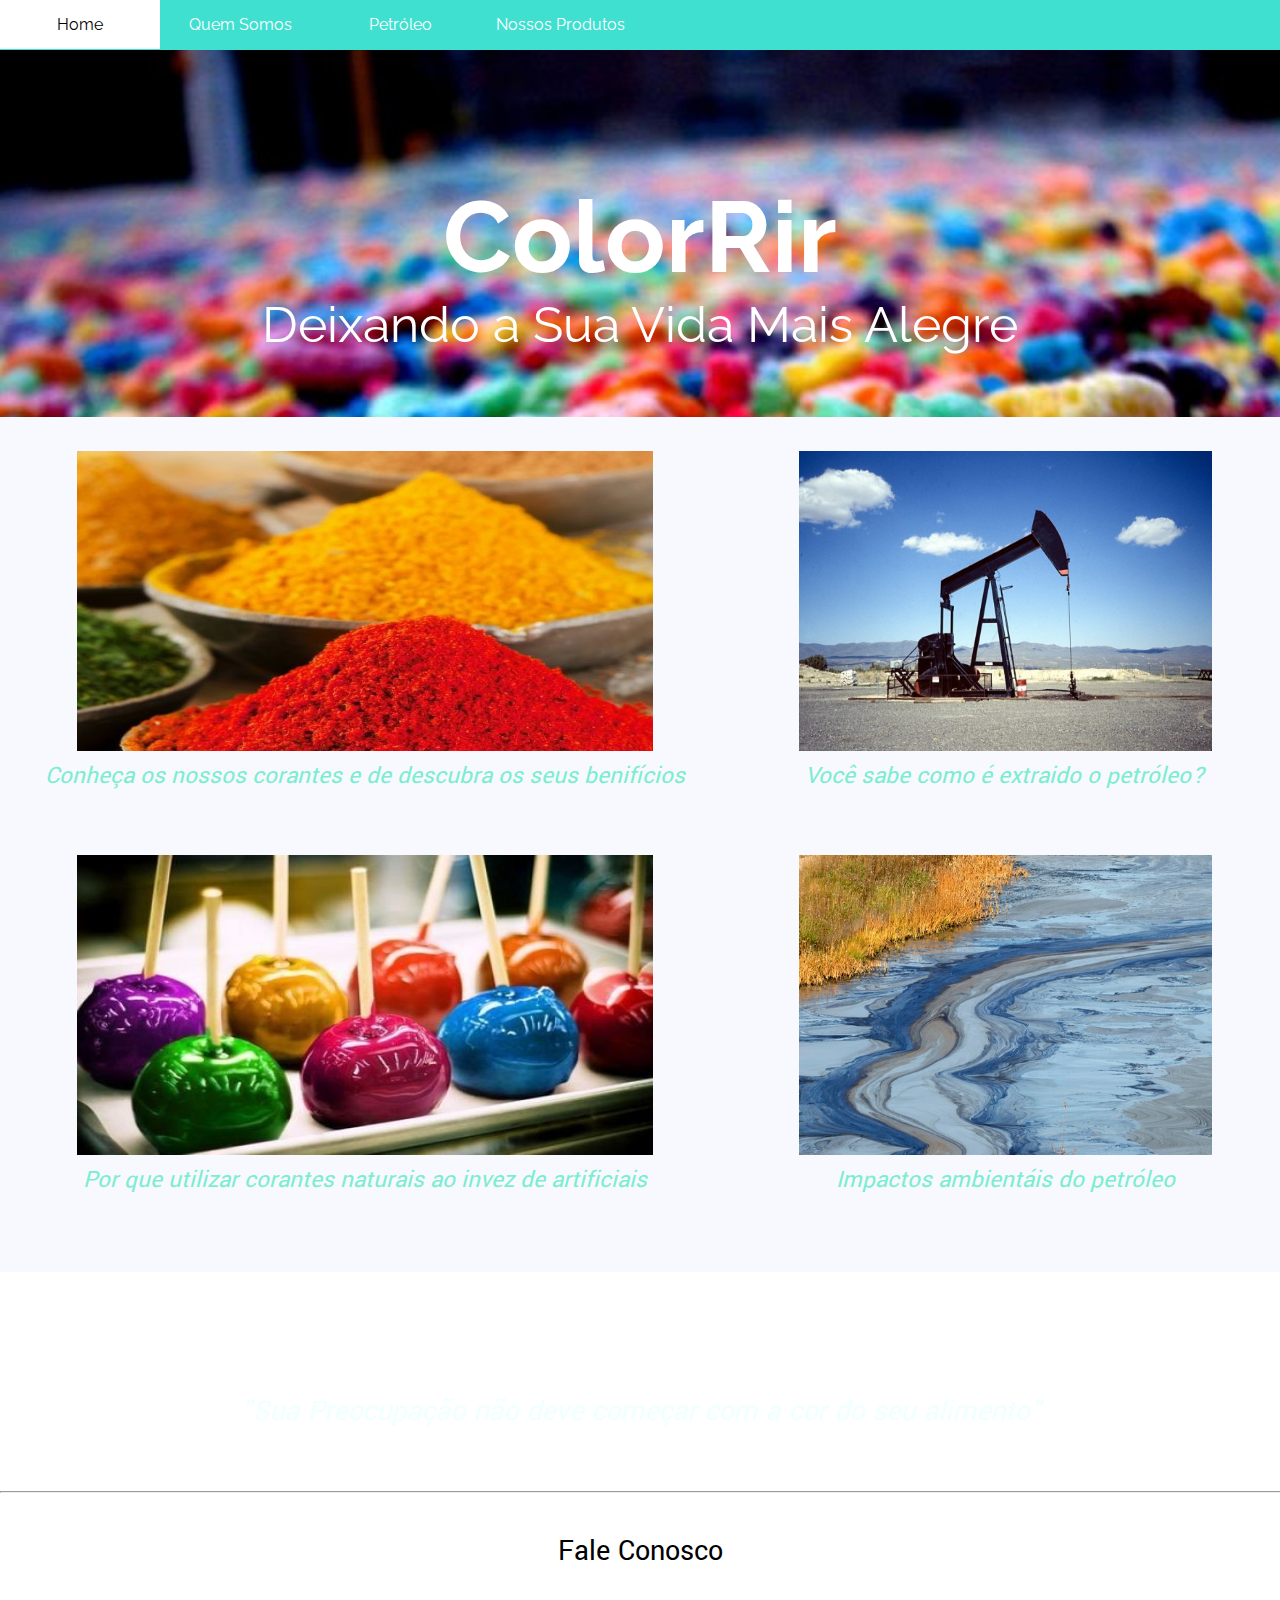
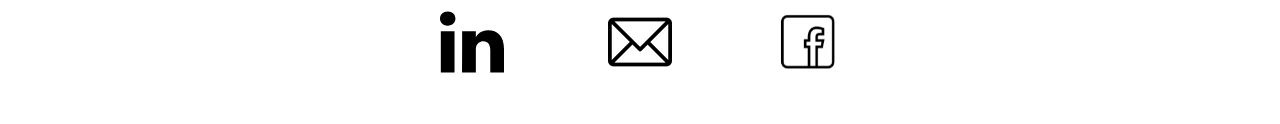
<file: index.html>
<!DOCTYPE html>

<html>

<head>
    <meta charset="utf-8">

    <meta name="viewport" content="width=device-width">

    <link rel="stylesheet" type="text/css" href="css/main_small.css">
    <link rel="alternate" media="only screen and (max-width: 640px)" href="css/main_small.css">



    <link href="https://fonts.googleapis.com/css?family=Raleway" rel="stylesheet">

    <link href="https://fonts.googleapis.com/css?family=Yantramanav" rel="stylesheet">


    <link rel="shortcut icon" href="favicon.ico" />

    <link rel='stylesheet' href='https://use.fontawesome.com/releases/v5.7.0/css/all.css' integrity='sha384-lZN37f5QGtY3VHgisS14W3ExzMWZxybE1SJSEsQp9S+oqd12jhcu+A56Ebc1zFSJ' crossorigin='anonymous'>

    <link href="https://fonts.googleapis.com/icon?family=Material+Icons" rel="stylesheet">

    <link rel='stylesheet' href='https://use.fontawesome.com/releases/v5.7.0/css/all.css' integrity='sha384-lZN37f5QGtY3VHgisS14W3ExzMWZxybE1SJSEsQp9S+oqd12jhcu+A56Ebc1zFSJ' crossorigin='anonymous'>


    <title>ColorRir</title>

</head>

<body>

    <input type="checkbox" id="bt_menu">
    <label for='bt_menu'>&#9776;</label>

    <nav class="menu">
        <ul>
            <li><a href="index.html">Home</a></li>
            <li><a href="#">Quem Somos</a></li>
            <li><a>Petróleo</a>
                <ul>
                    <li><a href="extracao.html">Extração</a></li>
                    <li><a href="impactos.html">Impactos</a></li>
                </ul>
            </li>
            <li><a href="produtos.html">Nossos Produtos</a></li>
        </ul>
    </nav>


    <div id="titulo">
        <h1>ColorRir</h1>
        <p>Deixando a Sua Vida Mais Alegre</p>
    </div>

    <br />
    <br />
    <br />

    <div id="desc">

        <br />
        <div style="margin-left: 5%; margin-right: 5%;">
        </div>
        <div id="conteudo">

            <div id="esquerda">
                <div><a id="links" href="produtos.html">
                        <img src="css/corantes1.jpg" class="imagens"><br />
                        <center>Conheça os nossos corantes e de descubra os seus benifícios</center>
                    </a>
                </div>

                <br />
                <br />
                <br />

                <div><a id="links" href="beneficios.html">
                        <img src="css/artificiais.jpg" class="imagens"><br />
                        <center>Por que utilizar corantes naturais ao invez de artificiais</center>
                    </a>
                </div>

                <br />
                <br />
                <br />

            </div>
            <div id="direita">
                <div><a id="links" href="extracao.html">
                        <img src="css/po%C3%A7o.jpg" class="imagens"><br />
                        <center>Você sabe como é extraido o petróleo?</center>
                    </a>
                </div>

                <br />
                <br />
                <br />

                <div><a id="links" href="impactos.html">
                        <img src="css/1-poluicao-petroleo.jpg" class="imagens"><br />
                        <center>Impactos ambientáis do petróleo</center>
                    </a>
                </div>

                <br />
                <br />
                <br />

            </div>

        </div>
    </div>
    <br />
    <div id="frase">
        <br />

        <p>"Sua Preocupação não deve começar com a cor do seu alimento"</p>
    </div>

    <div id="rodape">
        <hr style="width: 100%">
        <br />
        <p>Fale Conosco</p>
        <br />

        <a><img src="css/linkedin.svg"></a>&nbsp;&nbsp;&nbsp;&nbsp;&nbsp;&nbsp;&nbsp;&nbsp;&nbsp;&nbsp;&nbsp;&nbsp;
        <a href="creditos.html"><img src="css/email.png"></a>&nbsp;&nbsp;&nbsp;&nbsp;&nbsp;&nbsp;&nbsp;&nbsp;&nbsp;&nbsp;&nbsp;&nbsp;
        <a><img src="css/facebook.png"></a>

        <br />
        <br />

    </div>

</body>

</html>
</file>
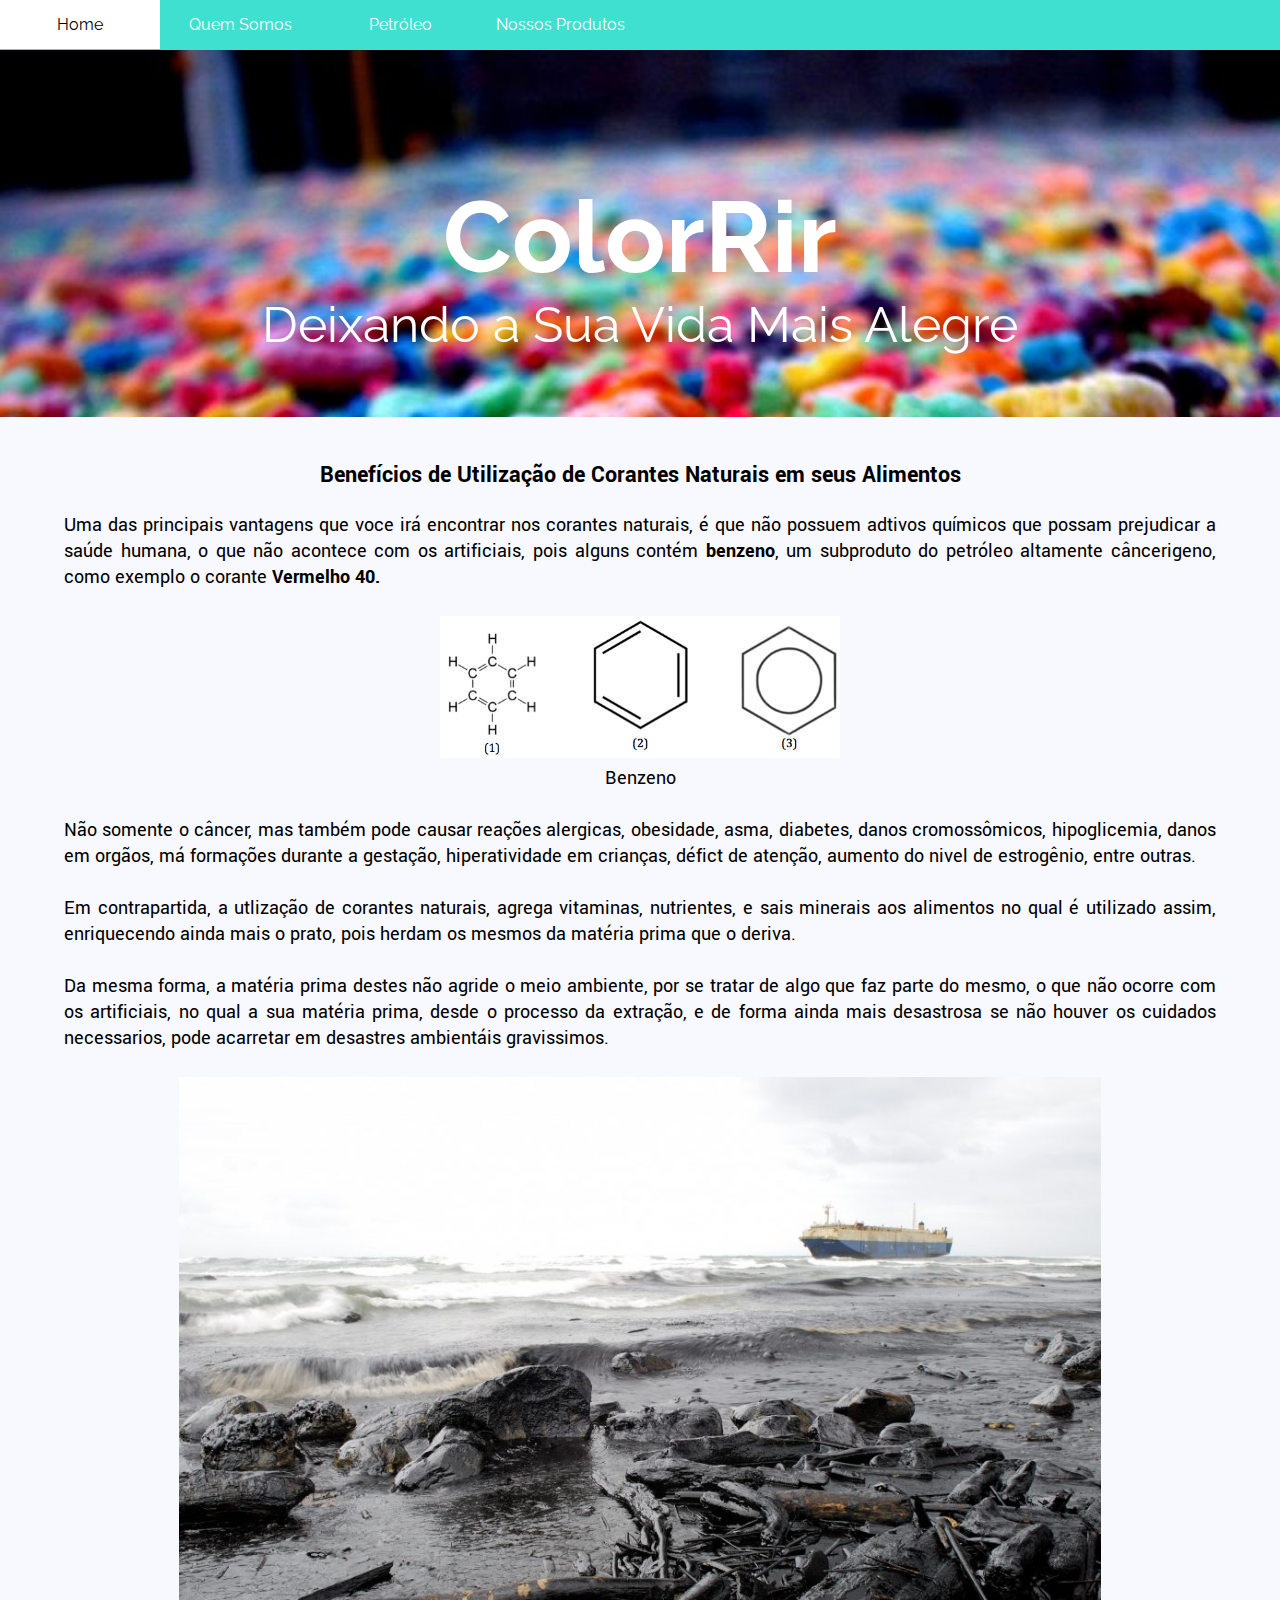
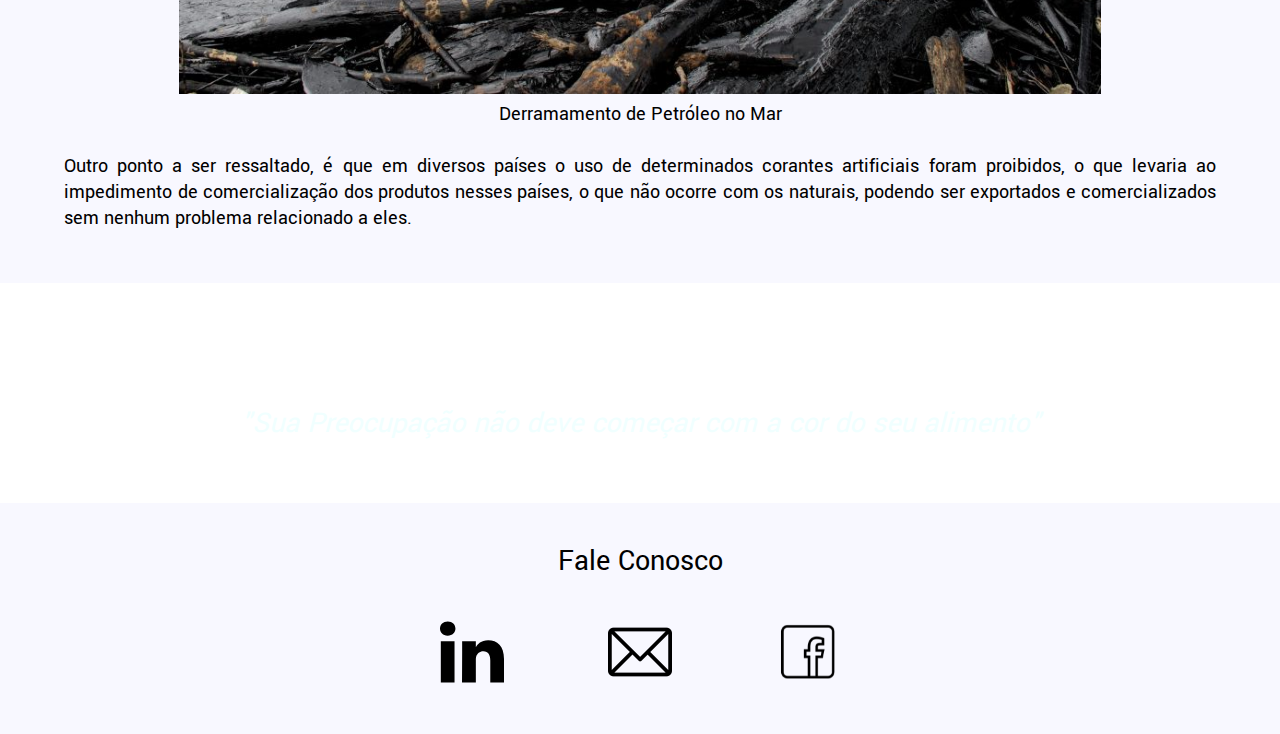
<file: beneficios.html>
<!DOCTYPE html>

<html>

<head>
    <meta charset="utf-8">

    <meta name="viewport" content="width=device-width">

    <link rel="stylesheet" type="text/css" href="css/beneficios.css">
    <link rel="alternate" media="only screen and (max-width: 640px)" href="css/main_small.css">



    <link href="https://fonts.googleapis.com/css?family=Raleway" rel="stylesheet">

    <link href="https://fonts.googleapis.com/css?family=Yantramanav" rel="stylesheet">


    <link rel="shortcut icon" href="favicon.ico" />

    <link rel='stylesheet' href='https://use.fontawesome.com/releases/v5.7.0/css/all.css' integrity='sha384-lZN37f5QGtY3VHgisS14W3ExzMWZxybE1SJSEsQp9S+oqd12jhcu+A56Ebc1zFSJ' crossorigin='anonymous'>

    <link href="https://fonts.googleapis.com/icon?family=Material+Icons" rel="stylesheet">

    <link rel='stylesheet' href='https://use.fontawesome.com/releases/v5.7.0/css/all.css' integrity='sha384-lZN37f5QGtY3VHgisS14W3ExzMWZxybE1SJSEsQp9S+oqd12jhcu+A56Ebc1zFSJ' crossorigin='anonymous'>


    <title>ColorRir - Benefícios</title>

</head>

<body>

    <input type="checkbox" id="bt_menu">
    <label for='bt_menu'>&#9776;</label>

    <nav class="menu">
        <ul>
            <li><a href="index.html">Home</a></li>
            <li><a href="#">Quem Somos</a></li>
            <li><a>Petróleo</a>
                <ul>
                    <li><a href="extracao.html">Extração</a></li>
                    <li><a href="impactos.html">Impactos</a></li>
                </ul>
            </li>
            <li><a href="produtos.html">Nossos Produtos</a></li>
        </ul>
    </nav>


    <div id="titulo">
        <h1>ColorRir</h1>
        <p>Deixando a Sua Vida Mais Alegre</p>
    </div>

    <br />
    <br />
    <br />

    <div id="desc">

        <br />
        <div style="margin-left: 5%; margin-right: 5%;">

            <br />

            <h2 aling="center">Benefícios de Utilização de Corantes Naturais em seus Alimentos</h2>
            <br />
            <div id="itens">
                <p>Uma das principais vantagens que voce irá encontrar nos corantes naturais, é que não possuem adtivos químicos que possam prejudicar a saúde humana, o que não acontece com os artificiais, pois alguns contém <strong>benzeno</strong>, um subproduto do petróleo altamente câncerigeno, como exemplo o corante <strong> Vermelho 40.</strong></p><br />
                <center>
                    <img src="css/benzeno.jpg" class="ben"><br />
                    <figcaption>Benzeno</figcaption><br />
                </center>
                <p>Não somente o câncer, mas também pode causar reações alergicas, obesidade, asma, diabetes, danos cromossômicos, hipoglicemia, danos em orgãos, má formações durante a gestação, hiperatividade em crianças, défict de atenção, aumento do nivel de estrogênio, entre outras.</p>
                <br />
                <p>Em contrapartida, a utlização de corantes naturais, agrega vitaminas, nutrientes, e sais minerais aos alimentos no qual é utilizado assim, enriquecendo ainda mais o prato, pois herdam os mesmos da matéria prima que o deriva.</p><br />
                <p>Da mesma forma, a matéria prima destes não agride o meio ambiente, por se tratar de algo que faz parte do mesmo, o que não ocorre com os artificiais, no qual a sua matéria prima, desde o processo da extração, e de forma ainda mais desastrosa se não houver os cuidados necessarios, pode acarretar em desastres ambientáis gravissimos.</p><br />
                <center>
                    <img src="css/derramamento.jpg" class="der"><br />
                    <figcaption>Derramamento de Petróleo no Mar</figcaption><br />
                </center>
                <p>Outro ponto a ser ressaltado, é que em diversos países o uso de determinados corantes artificiais foram proibidos, o que levaria ao impedimento de comercialização dos produtos nesses países, o que não ocorre com os naturais, podendo ser exportados e comercializados sem nenhum problema relacionado a eles.</p>
                <br />
                <br />
            </div>
        </div>
    </div>
    <br />
    <div id="frase">
        <br />

        <p>"Sua Preocupação não deve começar com a cor do seu alimento"</p>

    </div>
    <div id="rodape">

        <br />
        <p>Fale Conosco</p>
        <br />

        <a><img src="css/linkedin.svg"></a>&nbsp;&nbsp;&nbsp;&nbsp;&nbsp;&nbsp;&nbsp;&nbsp;&nbsp;&nbsp;&nbsp;&nbsp;
        <a href="creditos.html"><img src="css/email.png"></a>&nbsp;&nbsp;&nbsp;&nbsp;&nbsp;&nbsp;&nbsp;&nbsp;&nbsp;&nbsp;&nbsp;&nbsp;
        <a><img src="css/facebook.png"></a>

        <br />
        <br />

    </div>


</body>

</html>
</file>
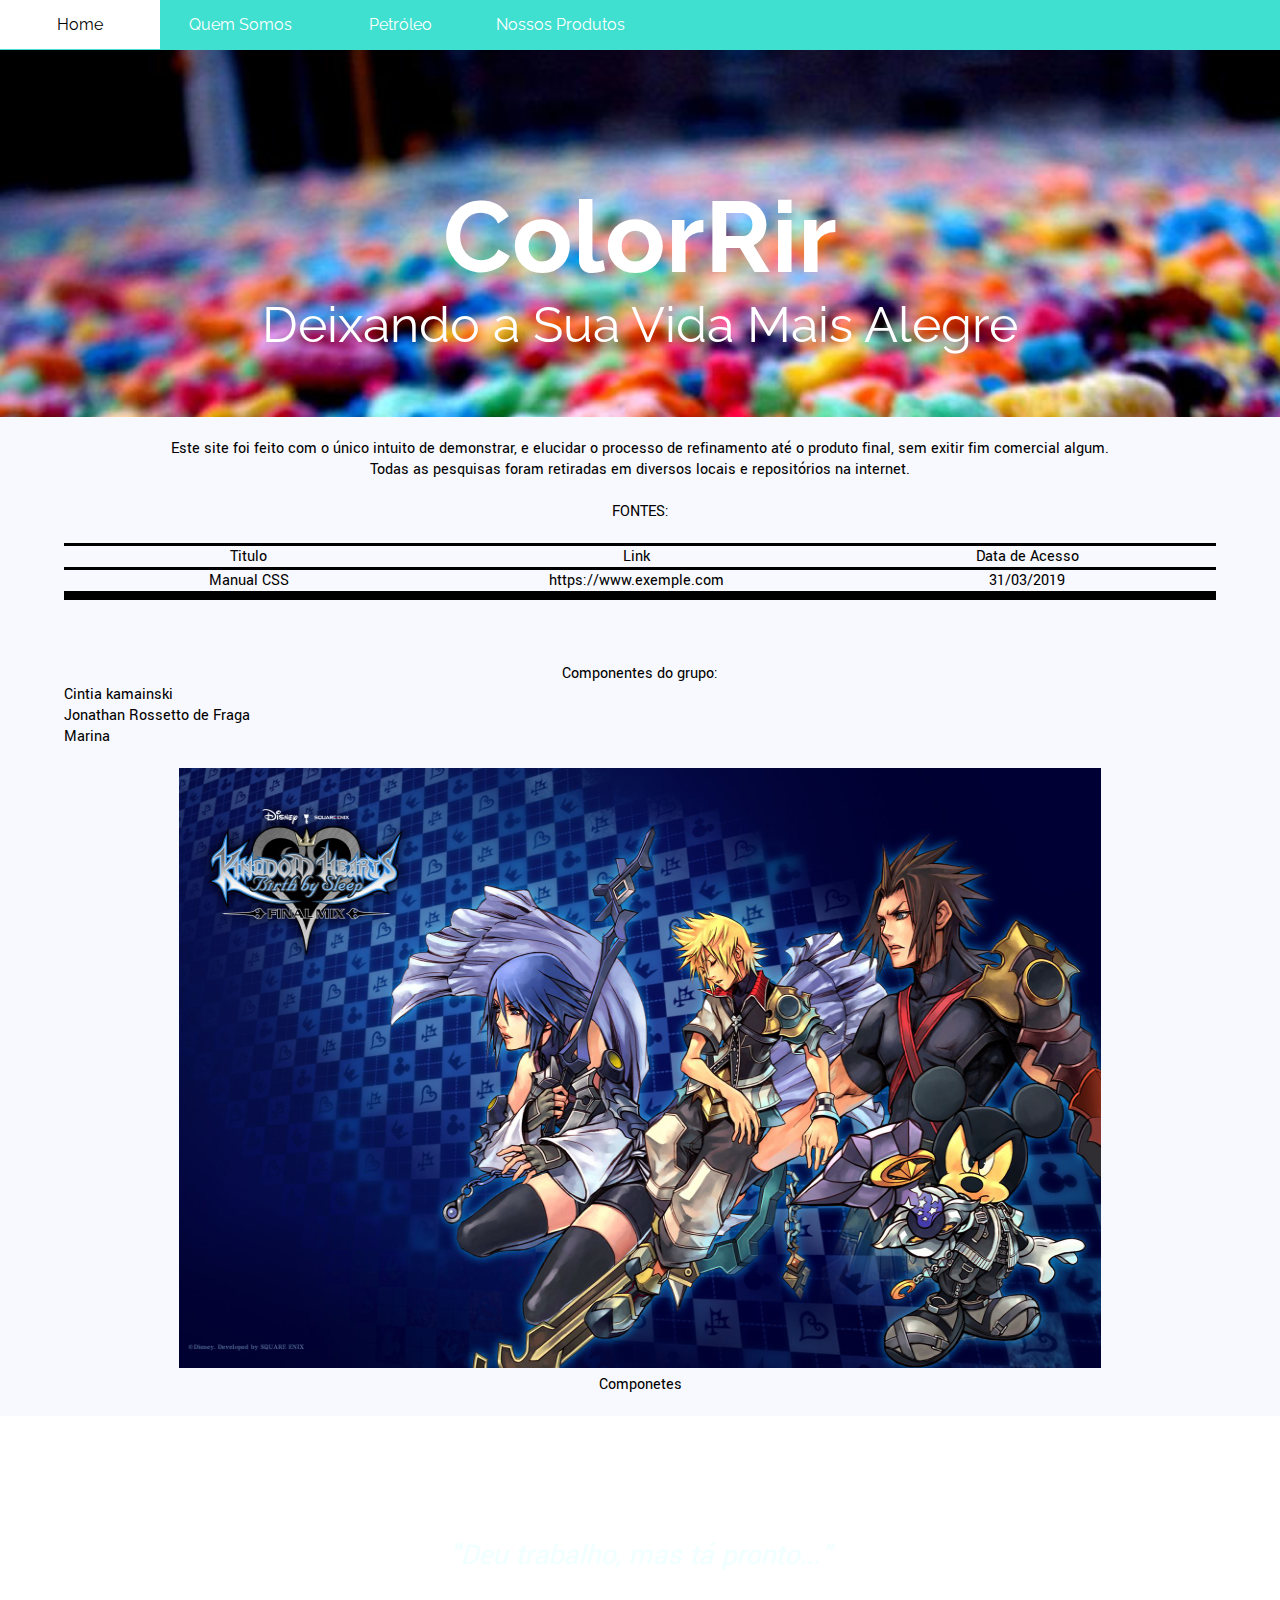
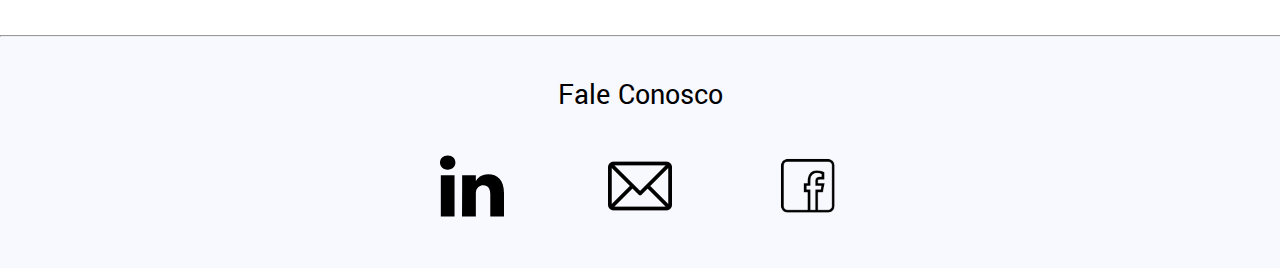
<file: creditos.html>
<!DOCTYPE html>

<html>

<head>
    <meta charset="utf-8">

    <meta name="viewport" content="width=device-width">

    <link rel="stylesheet" type="text/css" href="css/creditos.css">
    <link rel="alternate" media="only screen and (max-width: 640px)" href="css/main_small.css">



    <link href="https://fonts.googleapis.com/css?family=Raleway" rel="stylesheet">

    <link href="https://fonts.googleapis.com/css?family=Yantramanav" rel="stylesheet">


    <link rel="shortcut icon" href="favicon.ico" />

    <link rel='stylesheet' href='https://use.fontawesome.com/releases/v5.7.0/css/all.css' integrity='sha384-lZN37f5QGtY3VHgisS14W3ExzMWZxybE1SJSEsQp9S+oqd12jhcu+A56Ebc1zFSJ' crossorigin='anonymous'>

    <link href="https://fonts.googleapis.com/icon?family=Material+Icons" rel="stylesheet">

    <link rel='stylesheet' href='https://use.fontawesome.com/releases/v5.7.0/css/all.css' integrity='sha384-lZN37f5QGtY3VHgisS14W3ExzMWZxybE1SJSEsQp9S+oqd12jhcu+A56Ebc1zFSJ' crossorigin='anonymous'>


    <title>ColorRir - Creditos</title>

</head>

<body>

    <input type="checkbox" id="bt_menu">
    <label for='bt_menu'>&#9776;</label>

    <nav class="menu">
        <ul>
            <li><a href="index.html">Home</a></li>
            <li><a href="#">Quem Somos</a></li>
            <li><a>Petróleo</a>
                <ul>
                    <li><a href="extracao.html">Extração</a></li>
                    <li><a href="impactos.html">Impactos</a></li>
                </ul>
            </li>
            <li><a href="produtos.html">Nossos Produtos</a></li>
        </ul>
    </nav>


    <div id="titulo">
        <h1>ColorRir</h1>
        <p>Deixando a Sua Vida Mais Alegre</p>
    </div>

    <br />
    <br />
    <br />

    <div id="desc">

        <br />
        <div style="margin-left: 5%; margin-right: 5%;">
            <p>Este site foi feito com o único intuito de demonstrar, e elucidar o processo de refinamento até o produto final, sem exitir fim comercial algum.</p>
            <p align="center">Todas as pesquisas foram retiradas em diversos locais e repositórios na internet.</p>
            <br />
            <p>FONTES:</p>
            <br />
            <table>
                <thead id="bor">
                    <tr>
                        <td>Titulo</td>
                        <td>Link</td>
                        <td>Data de Acesso</td>
                    </tr>
                </thead>
                <tr>
                    <td>Manual CSS</td>
                    <td>https://www.exemple.com</td>
                    <td>31/03/2019</td>
                </tr>
                <tr>
                    <td></td>
                    <td></td>
                    <td></td>
                </tr>
                <tr>
                    <td></td>
                    <td></td>
                    <td></td>
                </tr>
            </table>
            <br />
            <br />
            <br />

            <P>Componentes do grupo:</P>
            <ul id="grupo">
                <li>Cintia kamainski</li>
                <li>Jonathan Rossetto de Fraga</li>
                <li>Marina</li>
            </ul>
            <br />
            <figure>
                <img src="css/khbbs.jpg">
                <figcaption>Componetes</figcaption>
            </figure>
            <br />
        </div>
    </div>
    <br />
    <div id="frase">
        <br />

        <p>"Deu trabalho, mas tá pronto..."</p>

    </div>
    <div id="rodape">
        <hr style="width: 100%">
        <br />
        <p>Fale Conosco</p>
        <br />

        <a><img src="css/linkedin.svg"></a>&nbsp;&nbsp;&nbsp;&nbsp;&nbsp;&nbsp;&nbsp;&nbsp;&nbsp;&nbsp;&nbsp;&nbsp;
        <a><img src="css/email.png"></a>&nbsp;&nbsp;&nbsp;&nbsp;&nbsp;&nbsp;&nbsp;&nbsp;&nbsp;&nbsp;&nbsp;&nbsp;
        <a><img src="css/facebook.png"></a>

        <br />
        <br />

    </div>


</body>

</html>
</file>
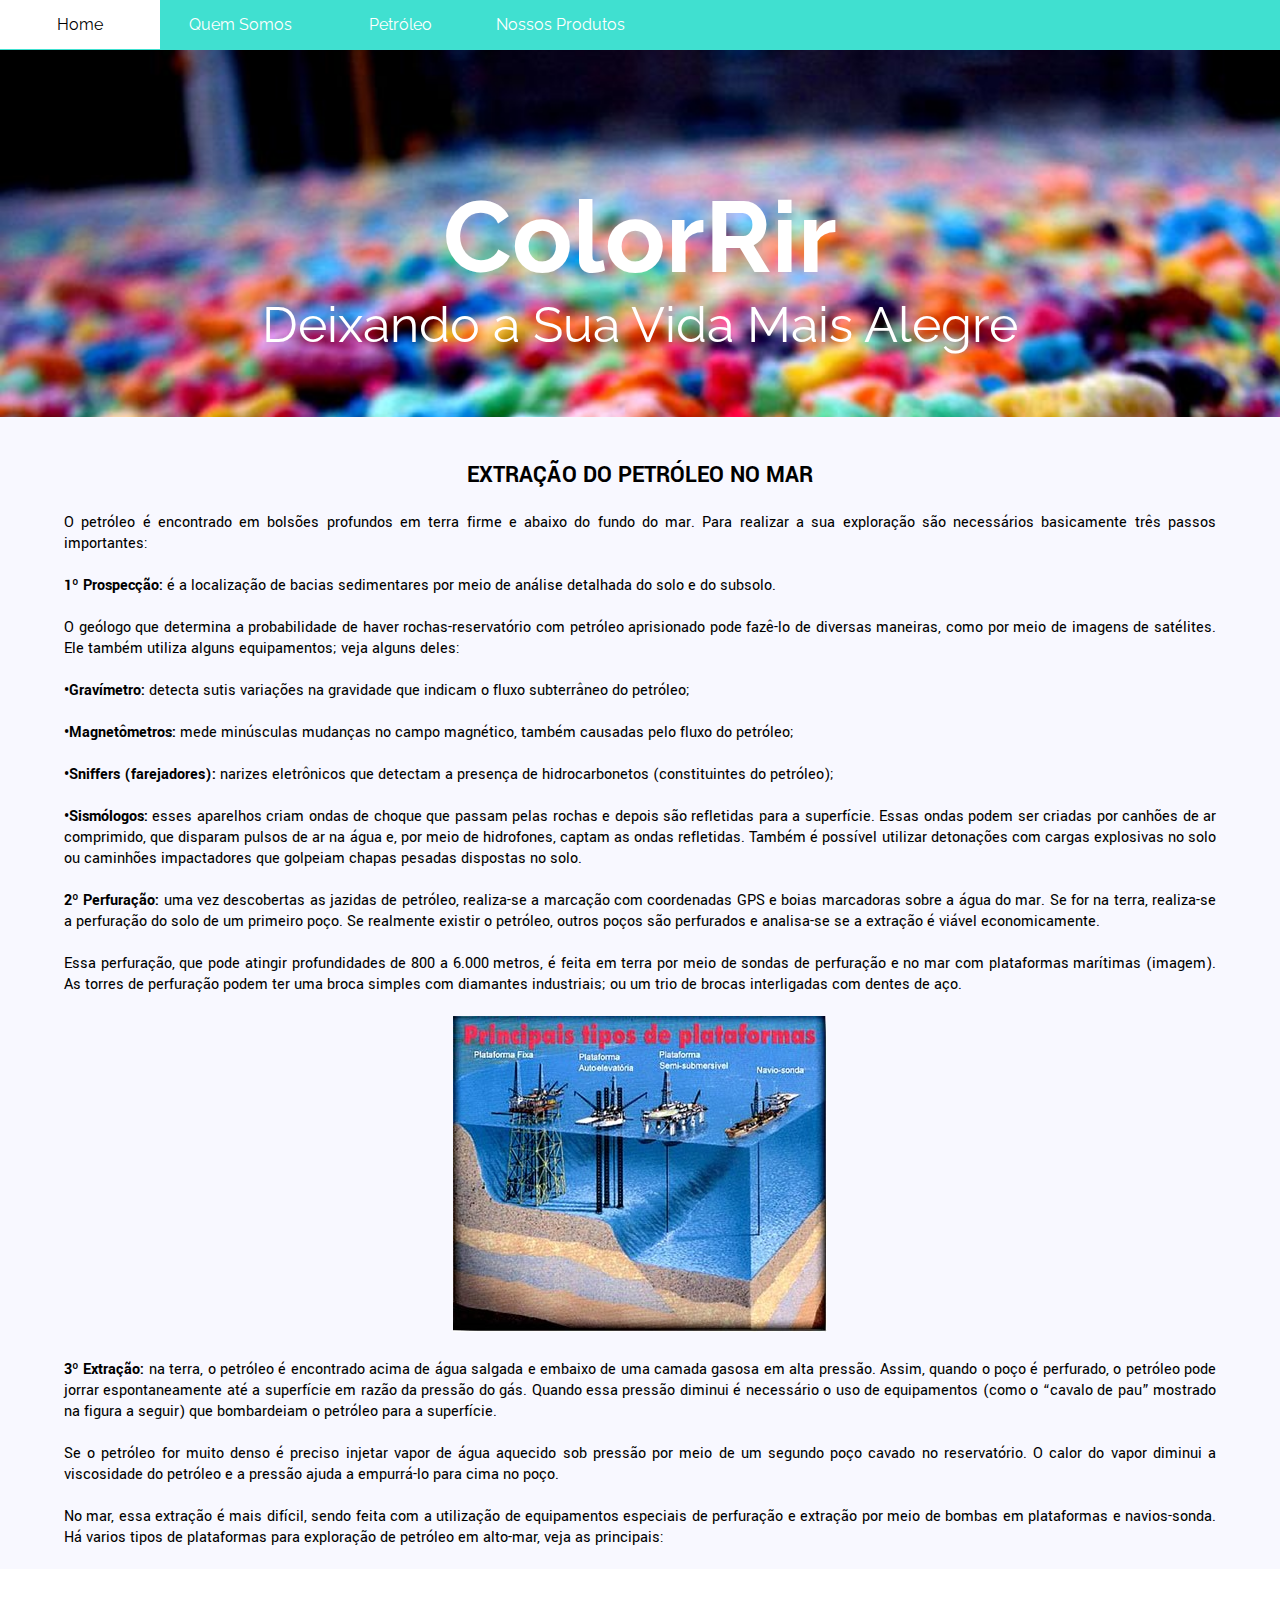
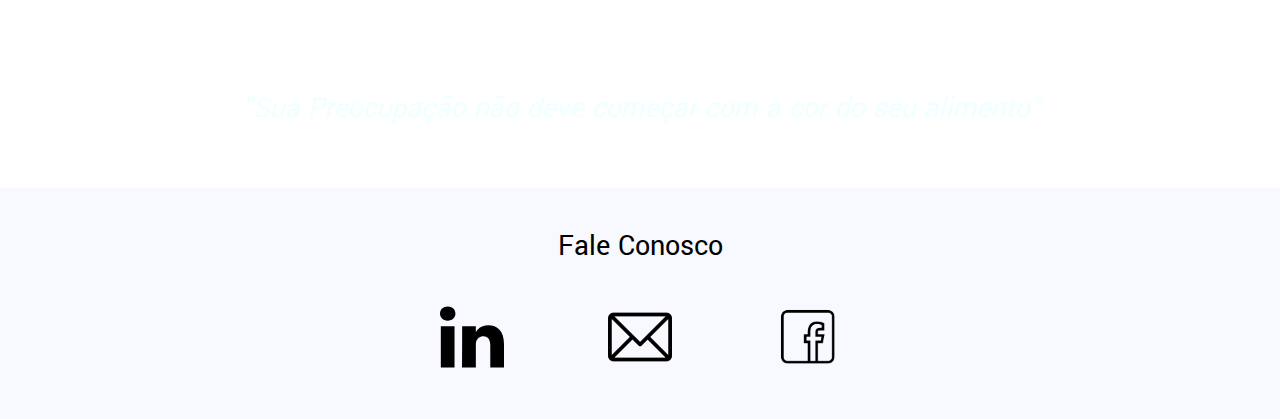
<file: extracao.html>
<!DOCTYPE html>

<html>

<head>
    <meta charset="utf-8">

    <meta name="viewport" content="width=device-width">

    <link rel="stylesheet" type="text/css" href="css/extracao.css">
    <link rel="alternate" media="only screen and (max-width: 640px)" href="css/main_small.css">



    <link href="https://fonts.googleapis.com/css?family=Raleway" rel="stylesheet">

    <link href="https://fonts.googleapis.com/css?family=Yantramanav" rel="stylesheet">


    <link rel="shortcut icon" href="favicon.ico" />

    <link rel='stylesheet' href='https://use.fontawesome.com/releases/v5.7.0/css/all.css' integrity='sha384-lZN37f5QGtY3VHgisS14W3ExzMWZxybE1SJSEsQp9S+oqd12jhcu+A56Ebc1zFSJ' crossorigin='anonymous'>

    <link href="https://fonts.googleapis.com/icon?family=Material+Icons" rel="stylesheet">

    <link rel='stylesheet' href='https://use.fontawesome.com/releases/v5.7.0/css/all.css' integrity='sha384-lZN37f5QGtY3VHgisS14W3ExzMWZxybE1SJSEsQp9S+oqd12jhcu+A56Ebc1zFSJ' crossorigin='anonymous'>


    <title>ColorRir - Benefícios</title>

</head>

<body>

    <input type="checkbox" id="bt_menu">
    <label for='bt_menu'>&#9776;</label>

    <nav class="menu">
        <ul>
            <li><a href="index.html">Home</a></li>
            <li><a href="#">Quem Somos</a></li>
            <li><a>Petróleo</a>
                <ul>
                    <li><a href="extracao.html">Extração</a></li>
                    <li><a href="impactos.html">Impactos</a></li>
                </ul>
            </li>
            <li><a href="produtos.html">Nossos Produtos</a></li>
        </ul>
    </nav>


    <div id="titulo">
        <h1>ColorRir</h1>
        <p>Deixando a Sua Vida Mais Alegre</p>
    </div>

    <br />
    <br />
    <br />

    <div id="desc">

        <br />
        <div style="margin-left: 5%; margin-right: 5%;">

            <br />

            <h2>EXTRAÇÃO DO PETRÓLEO NO MAR</h2><br />
            <div id="ext">
                <p>O petróleo é encontrado em bolsões profundos em terra firme e abaixo do fundo do mar. Para realizar a sua exploração são necessários basicamente três passos importantes:</p>
                <br />
                <p><strong>1º Prospecção:</strong> é a localização de bacias sedimentares por meio de análise detalhada do solo e do subsolo.</p><br />
                <p>O geólogo que determina a probabilidade de haver rochas-reservatório com petróleo aprisionado pode fazê-lo de diversas maneiras, como por meio de imagens de satélites. Ele também utiliza alguns equipamentos; veja alguns deles:</p><br />
                <p><strong>•Gravímetro:</strong> detecta sutis variações na gravidade que indicam o fluxo subterrâneo do petróleo;</p><br />
                <p><strong>•Magnetômetros:</strong> mede minúsculas mudanças no campo magnético, também causadas pelo fluxo do petróleo;</p><br />
                <p><strong>•Sniffers (farejadores):</strong> narizes eletrônicos que detectam a presença de hidrocarbonetos (constituintes do petróleo);</p><br />
                <p><strong>•Sismólogos:</strong> esses aparelhos criam ondas de choque que passam pelas rochas e depois são refletidas para a superfície. Essas ondas podem ser criadas por canhões de ar comprimido, que disparam pulsos de ar na água e, por meio de hidrofones, captam as ondas refletidas. Também é possível utilizar detonações com cargas explosivas no solo ou caminhões impactadores que golpeiam chapas pesadas dispostas no solo.</p><br />
                <p><strong>2º Perfuração:</strong> uma vez descobertas as jazidas de petróleo, realiza-se a marcação com coordenadas GPS e boias marcadoras sobre a água do mar. Se for na terra, realiza-se a perfuração do solo de um primeiro poço. Se realmente existir o petróleo, outros poços são perfurados e analisa-se se a extração é viável economicamente.</p><br />
                <p>Essa perfuração, que pode atingir profundidades de 800 a 6.000 metros, é feita em terra por meio de sondas de perfuração e no mar com plataformas marítimas (imagem). As torres de perfuração podem ter uma broca simples com diamantes industriais; ou um trio de brocas interligadas com dentes de aço.</p><br />
                <center>
                    <img src="css/poco.jpg" class="der"></center><br />
                <p><strong>3º Extração:</strong> na terra, o petróleo é encontrado acima de água salgada e embaixo de uma camada gasosa em alta pressão. Assim, quando o poço é perfurado, o petróleo pode jorrar espontaneamente até a superfície em razão da pressão do gás. Quando essa pressão diminui é necessário o uso de equipamentos (como o “cavalo de pau” mostrado na figura a seguir) que bombardeiam o petróleo para a superfície.</p><br />
                <p>Se o petróleo for muito denso é preciso injetar vapor de água aquecido sob pressão por meio de um segundo poço cavado no reservatório. O calor do vapor diminui a viscosidade do petróleo e a pressão ajuda a empurrá-lo para cima no poço.</p><br />
                <p>No mar, essa extração é mais difícil, sendo feita com a utilização de equipamentos especiais de perfuração e extração por meio de bombas em plataformas e navios-sonda. Há varios tipos de plataformas para exploração de petróleo em alto-mar, veja as principais:</p><br />
            </div>
        </div>
    </div>
    <br />
    <div id="frase">
        <br />

        <p>"Sua Preocupação não deve começar com a cor do seu alimento"</p>

    </div>
    <div id="rodape">

        <br />
        <p>Fale Conosco</p>
        <br />

        <a><img src="css/linkedin.svg"></a>&nbsp;&nbsp;&nbsp;&nbsp;&nbsp;&nbsp;&nbsp;&nbsp;&nbsp;&nbsp;&nbsp;&nbsp;
        <a href="creditos.html"><img src="css/email.png"></a>&nbsp;&nbsp;&nbsp;&nbsp;&nbsp;&nbsp;&nbsp;&nbsp;&nbsp;&nbsp;&nbsp;&nbsp;
        <a><img src="css/facebook.png"></a>

        <br />
        <br />

    </div>


</body>

</html>
</file>
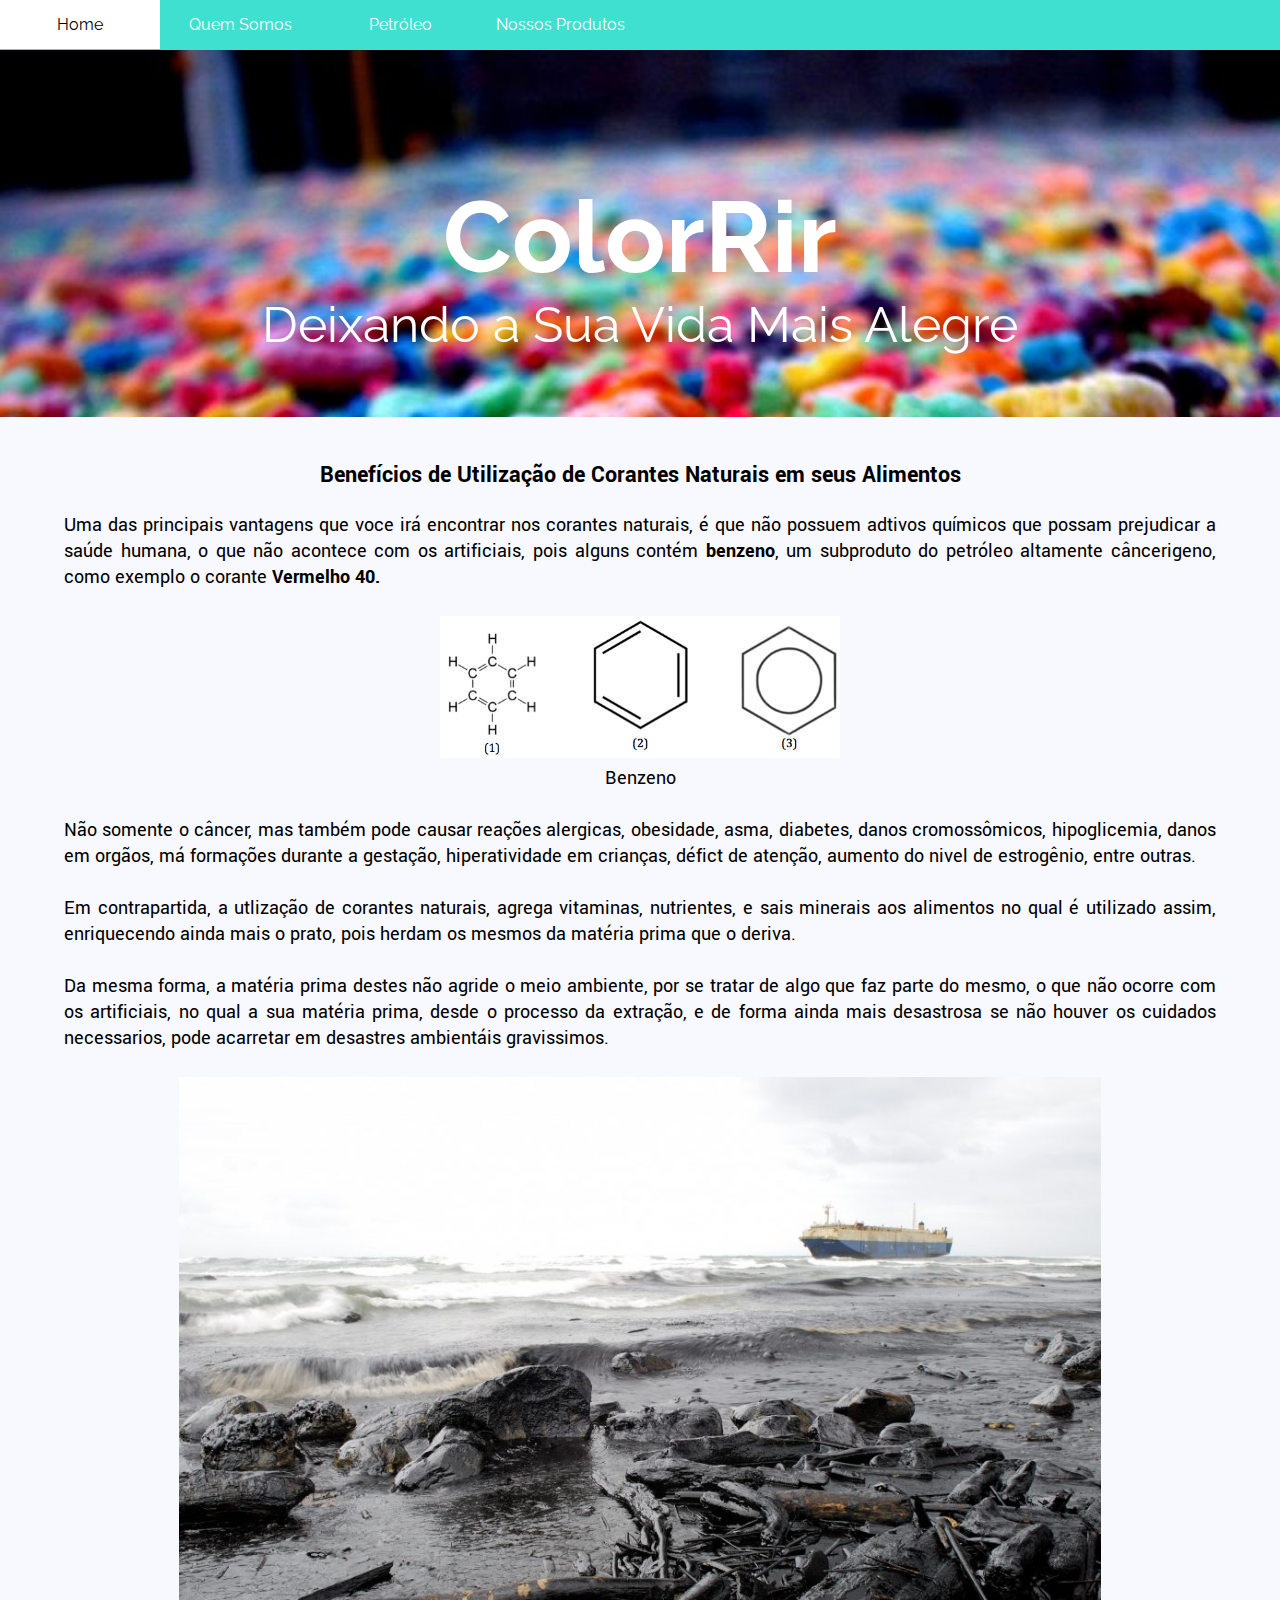
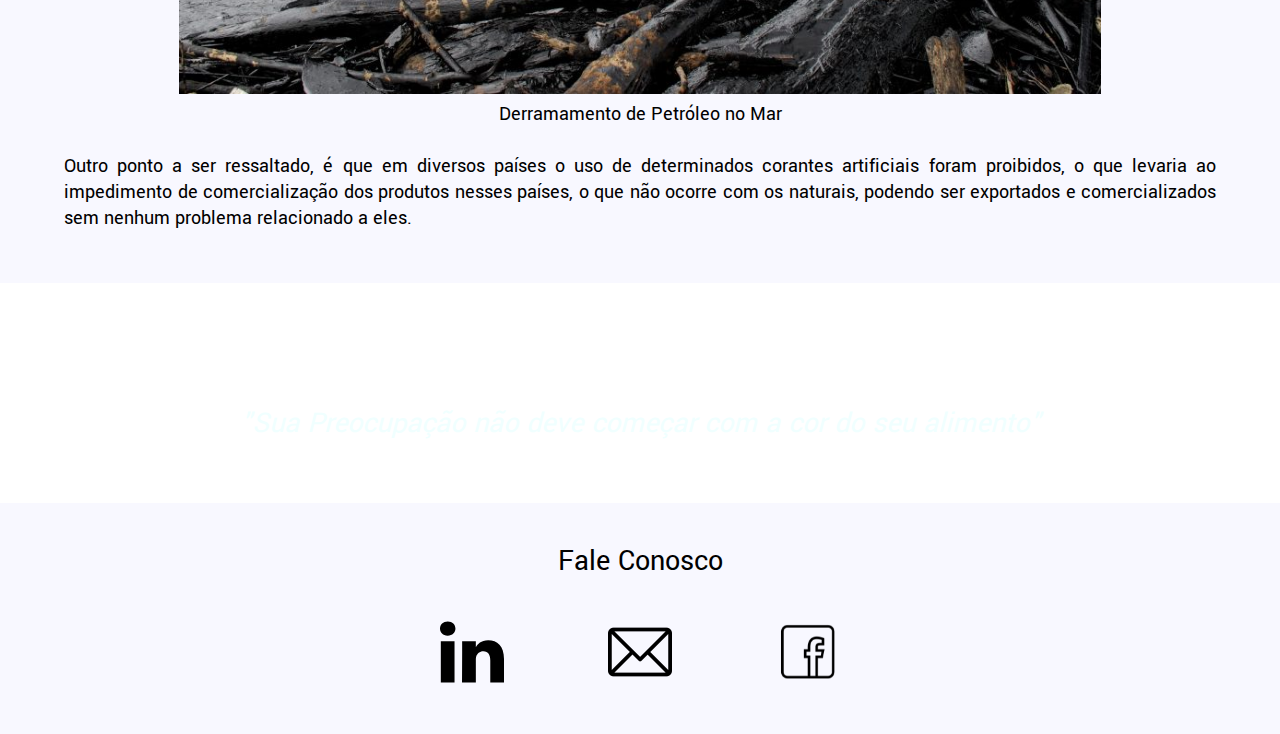
<file: impactos.html>
<!DOCTYPE html>

<html>

<head>
    <meta charset="utf-8">

    <meta name="viewport" content="width=device-width">

    <link rel="stylesheet" type="text/css" href="css/impactos.css">
    <link rel="alternate" media="only screen and (max-width: 640px)" href="css/main_small.css">



    <link href="https://fonts.googleapis.com/css?family=Raleway" rel="stylesheet">

    <link href="https://fonts.googleapis.com/css?family=Yantramanav" rel="stylesheet">


    <link rel="shortcut icon" href="favicon.ico" />

    <link rel='stylesheet' href='https://use.fontawesome.com/releases/v5.7.0/css/all.css' integrity='sha384-lZN37f5QGtY3VHgisS14W3ExzMWZxybE1SJSEsQp9S+oqd12jhcu+A56Ebc1zFSJ' crossorigin='anonymous'>

    <link href="https://fonts.googleapis.com/icon?family=Material+Icons" rel="stylesheet">

    <link rel='stylesheet' href='https://use.fontawesome.com/releases/v5.7.0/css/all.css' integrity='sha384-lZN37f5QGtY3VHgisS14W3ExzMWZxybE1SJSEsQp9S+oqd12jhcu+A56Ebc1zFSJ' crossorigin='anonymous'>


    <title>ColorRir - Benefícios</title>

</head>

<body>

    <input type="checkbox" id="bt_menu">
    <label for='bt_menu'>&#9776;</label>

    <nav class="menu">
        <ul>
            <li><a href="index.html">Home</a></li>
            <li><a href="#">Quem Somos</a></li>
            <li><a>Petróleo</a>
                <ul>
                    <li><a href="extracao.html">Extração</a></li>
                    <li><a href="impactos.html">Impactos</a></li>
                </ul>
            </li>
            <li><a href="produtos.html">Nossos Produtos</a></li>
        </ul>
    </nav>


    <div id="titulo">
        <h1>ColorRir</h1>
        <p>Deixando a Sua Vida Mais Alegre</p>
    </div>

    <br />
    <br />
    <br />

    <div id="desc">

        <br />
        <div style="margin-left: 5%; margin-right: 5%;">

            <br />

            <h2 aling="center">Benefícios de Utilização de Corantes Naturais em seus Alimentos</h2>
            <br />
            <div id="itens">
                <p>Uma das principais vantagens que voce irá encontrar nos corantes naturais, é que não possuem adtivos químicos que possam prejudicar a saúde humana, o que não acontece com os artificiais, pois alguns contém <strong>benzeno</strong>, um subproduto do petróleo altamente câncerigeno, como exemplo o corante <strong> Vermelho 40.</strong></p><br />
                <center>
                    <img src="css/benzeno.jpg"><br />
                    <figcaption>Benzeno</figcaption><br />
                </center>
                <p>Não somente o câncer, mas também pode causar reações alergicas, obesidade, asma, diabetes, danos cromossômicos, hipoglicemia, danos em orgãos, má formações durante a gestação, hiperatividade em crianças, défict de atenção, aumento do nivel de estrogênio, entre outras.</p>
                <br />
                <p>Em contrapartida, a utlização de corantes naturais, agrega vitaminas, nutrientes, e sais minerais aos alimentos no qual é utilizado assim, enriquecendo ainda mais o prato, pois herdam os mesmos da matéria prima que o deriva.</p><br />
                <p>Da mesma forma, a matéria prima destes não agride o meio ambiente, por se tratar de algo que faz parte do mesmo, o que não ocorre com os artificiais, no qual a sua matéria prima, desde o processo da extração, e de forma ainda mais desastrosa se não houver os cuidados necessarios, pode acarretar em desastres ambientáis gravissimos.</p><br />
                <center>
                    <img src="css/derramamento.jpg" class="der"><br />
                    <figcaption>Derramamento de Petróleo no Mar</figcaption><br />
                </center>
                <p>Outro ponto a ser ressaltado, é que em diversos países o uso de determinados corantes artificiais foram proibidos, o que levaria ao impedimento de comercialização dos produtos nesses países, o que não ocorre com os naturais, podendo ser exportados e comercializados sem nenhum problema relacionado a eles.</p>
                <br />
                <br />
            </div>
        </div>
    </div>
    <br />
    <div id="frase">
        <br />

        <p>"Sua Preocupação não deve começar com a cor do seu alimento"</p>

    </div>
    <div id="rodape">

        <br />
        <p>Fale Conosco</p>
        <br />

        <a><img src="css/linkedin.svg"></a>&nbsp;&nbsp;&nbsp;&nbsp;&nbsp;&nbsp;&nbsp;&nbsp;&nbsp;&nbsp;&nbsp;&nbsp;
        <a href="creditos.html"><img src="css/email.png"></a>&nbsp;&nbsp;&nbsp;&nbsp;&nbsp;&nbsp;&nbsp;&nbsp;&nbsp;&nbsp;&nbsp;&nbsp;
        <a><img src="css/facebook.png"></a>

        <br />
        <br />

    </div>


</body>

</html>
</file>
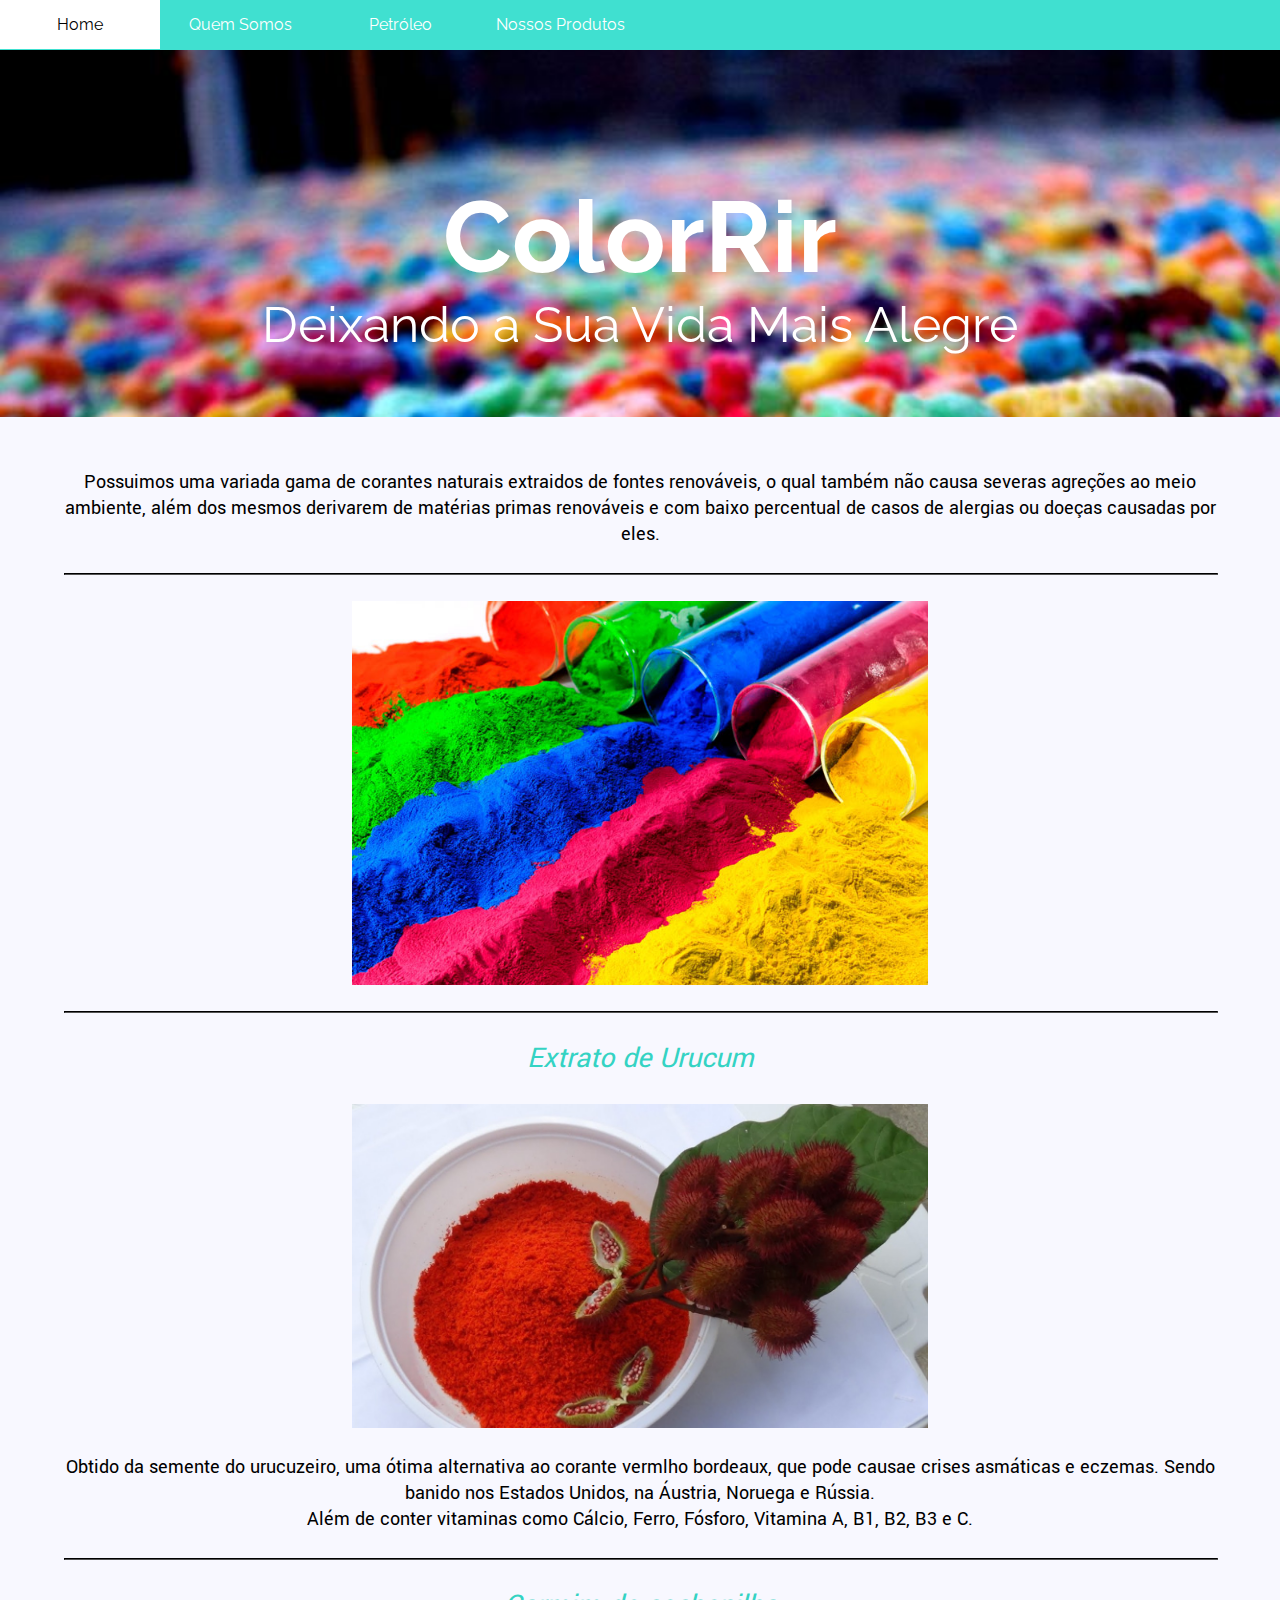
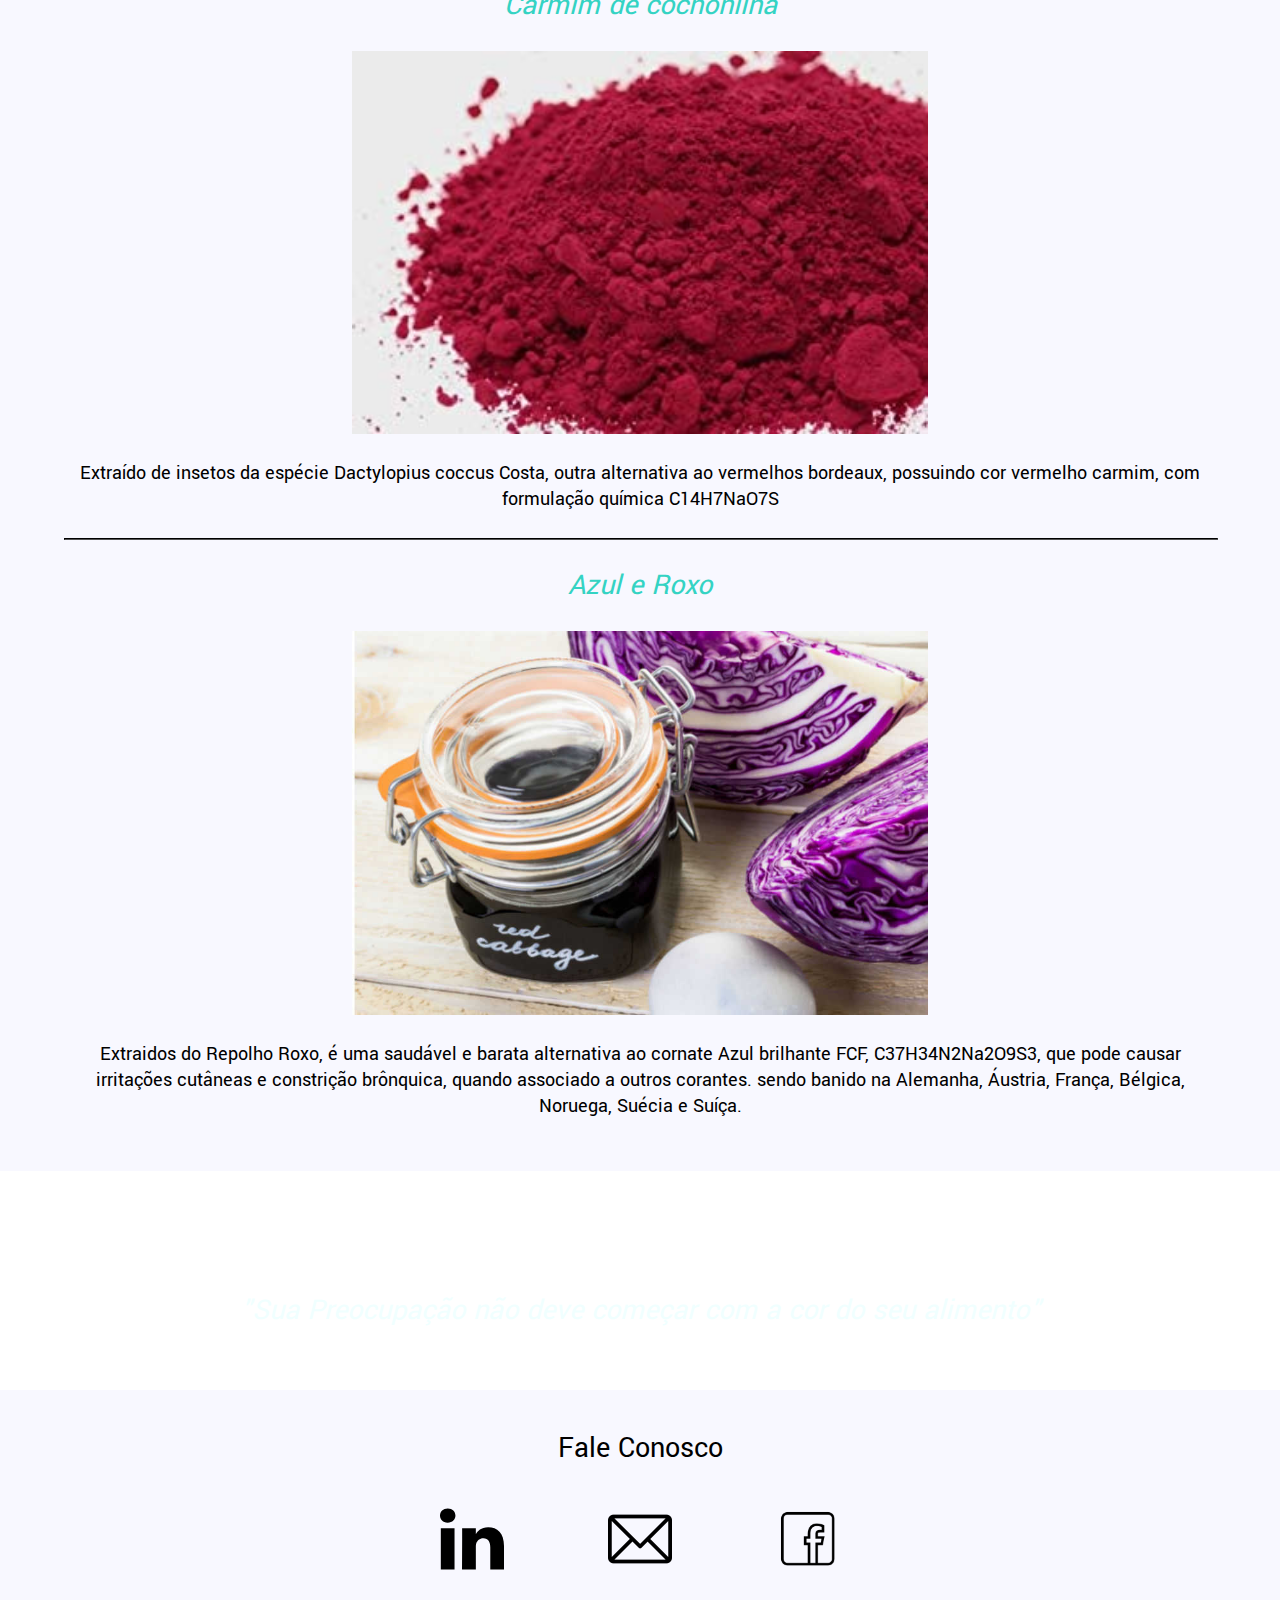
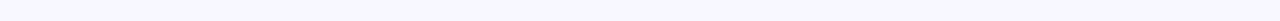
<file: produtos.html>
<!DOCTYPE html>

<html>

<head>
    <meta charset="utf-8">

    <meta name="viewport" content="width=device-width">

    <link rel="stylesheet" type="text/css" href="css/produtos.css">
    <link rel="alternate" media="only screen and (max-width: 640px)" href="css/main_small.css">



    <link href="https://fonts.googleapis.com/css?family=Raleway" rel="stylesheet">

    <link href="https://fonts.googleapis.com/css?family=Yantramanav" rel="stylesheet">


    <link rel="shortcut icon" href="favicon.ico" />

    <link rel='stylesheet' href='https://use.fontawesome.com/releases/v5.7.0/css/all.css' integrity='sha384-lZN37f5QGtY3VHgisS14W3ExzMWZxybE1SJSEsQp9S+oqd12jhcu+A56Ebc1zFSJ' crossorigin='anonymous'>

    <link href="https://fonts.googleapis.com/icon?family=Material+Icons" rel="stylesheet">

    <link rel='stylesheet' href='https://use.fontawesome.com/releases/v5.7.0/css/all.css' integrity='sha384-lZN37f5QGtY3VHgisS14W3ExzMWZxybE1SJSEsQp9S+oqd12jhcu+A56Ebc1zFSJ' crossorigin='anonymous'>


    <title>ColorRir - Produtos</title>

</head>

<body>

    <input type="checkbox" id="bt_menu">
    <label for='bt_menu'>&#9776;</label>

    <nav class="menu">
        <ul>
            <li><a href="index.html">Home</a></li>
            <li><a href="#">Quem Somos</a></li>
            <li><a>Petróleo</a>
                <ul>
                    <li><a href="extracao.html">Extração</a></li>
                    <li><a href="impactos.html">Impactos</a></li>
                </ul>
            </li>
            <li><a href="produtos.html">Nossos Produtos</a></li>
        </ul>
    </nav>


    <div id="titulo">
        <h1>ColorRir</h1>
        <p>Deixando a Sua Vida Mais Alegre</p>
    </div>

    <br />
    <br />
    <br />

    <div id="desc">

        <br />
        <div style="margin-left: 5%; margin-right: 5%;">
            <br />
            <p>Possuimos uma variada gama de corantes naturais extraidos de fontes renováveis, o qual também não causa severas agreções ao meio ambiente, além dos mesmos derivarem de matérias primas renováveis e com baixo percentual de casos de alergias ou doeças causadas por eles.</p>

            <br />
            <hr>
            <br />

            <img class="imagens" src="css/cores.jpg">

            <br />
            <hr>
            <br />


            <p id="cores">Extrato de Urucum</p>
            <br />

            <center><img src="css/urucum.jpg" class="imagens"></center>

            <br />

            <p>Obtido da semente do urucuzeiro, uma ótima alternativa ao corante vermlho bordeaux, que pode causae crises asmáticas e eczemas. Sendo banido nos Estados Unidos, na Áustria, Noruega e Rússia.</p>
            <p> Além de conter vitaminas como Cálcio, Ferro, Fósforo, Vitamina A, B1, B2, B3 e C.</p>

            <br />
            <hr>
            <br />


            <p id="cores">Carmim de cochonilha</p>
            <br />

            <center><img src="css/coccos.jpg" class="imagens"></center>

            <br />

            <p>Extraído de insetos da espécie Dactylopius coccus Costa, outra alternativa ao vermelhos bordeaux, possuindo cor vermelho carmim, com formulação química C14H7NaO7S</p>

            <br />
            <hr>
            <br />


            <p id="cores">Azul e Roxo</p>
            <br />

            <center><img src="css/rep.jpg" class="imagens"></center>

            <br />

            <p>Extraidos do Repolho Roxo, é uma saudável e barata alternativa ao cornate Azul brilhante FCF, C37H34N2Na2O9S3, que pode causar irritações cutâneas e constrição brônquica, quando associado a outros corantes. sendo banido na Alemanha, Áustria, França, Bélgica, Noruega, Suécia e Suíça.
            </p>

            <br />
            <br />


        </div>

    </div>
    <br />
    <div id="frase">
        <br />

        <p>"Sua Preocupação não deve começar com a cor do seu alimento"</p>

    </div>
    <div id="rodape">
        <br />
        <p>Fale Conosco</p>
        <br />

        <a><img src="css/linkedin.svg"></a>&nbsp;&nbsp;&nbsp;&nbsp;&nbsp;&nbsp;&nbsp;&nbsp;&nbsp;&nbsp;&nbsp;&nbsp;
        <a href="creditos.html"><img src="css/email.png"></a>&nbsp;&nbsp;&nbsp;&nbsp;&nbsp;&nbsp;&nbsp;&nbsp;&nbsp;&nbsp;&nbsp;&nbsp;
        <a><img src="css/facebook.png"></a>

        <br />
        <br />

    </div>


</body>

</html>
</file>
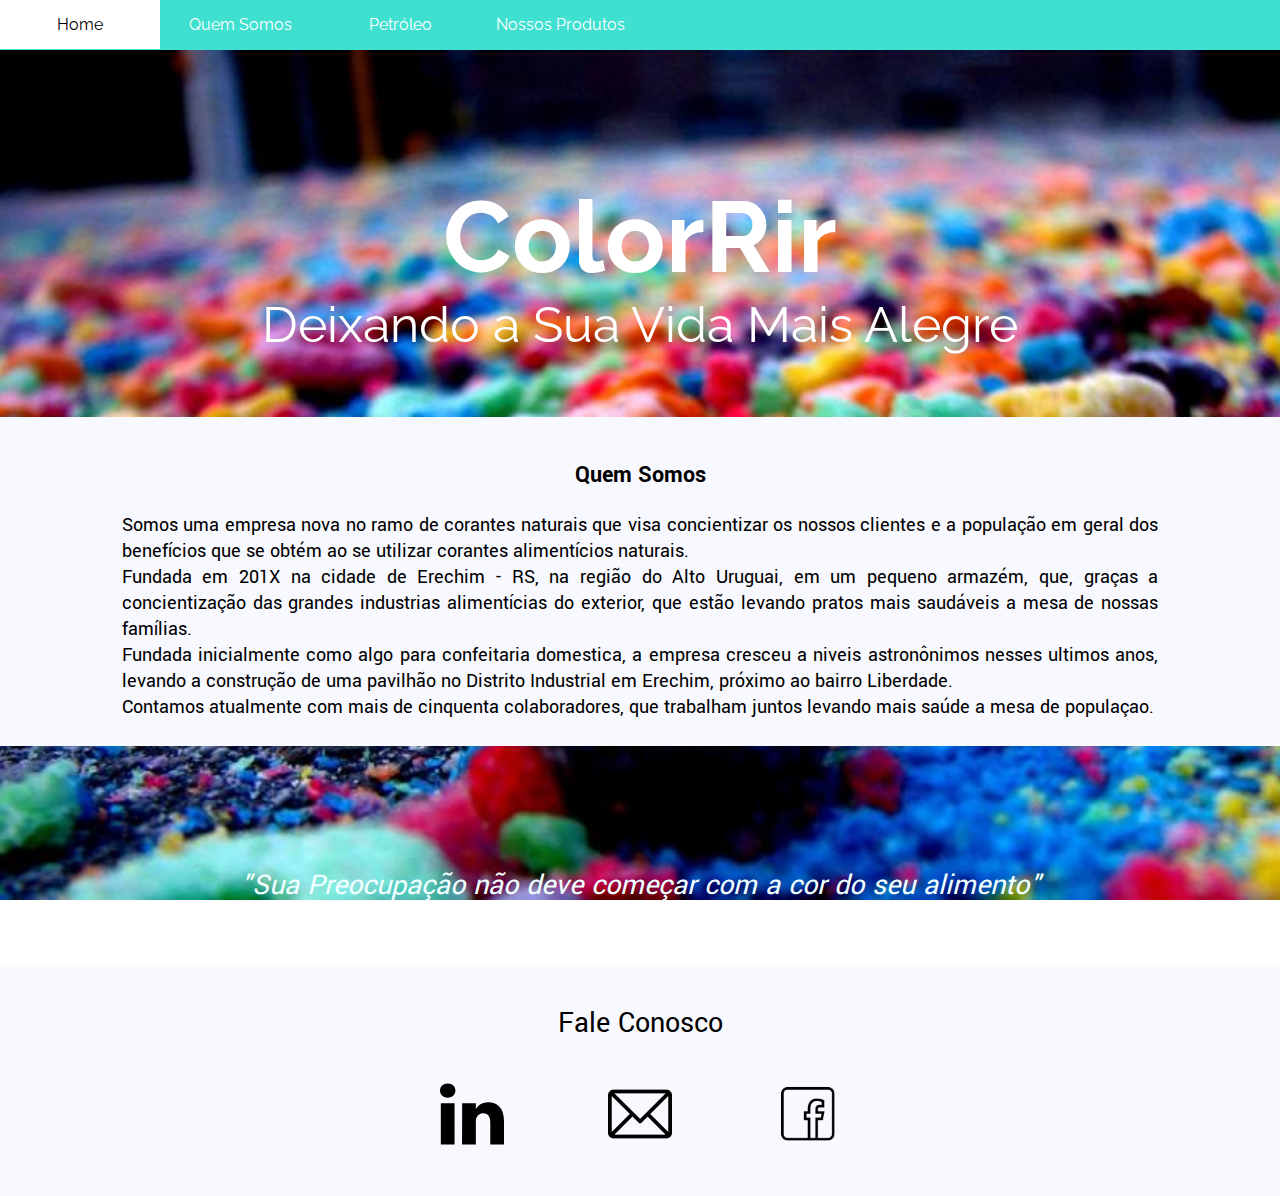
<file: quem_somos.html>
<!DOCTYPE html>

<html>

<head>
    <meta charset="utf-8">

    <meta name="viewport" content="width=device-width">

    <link rel="stylesheet" type="text/css" href="css/impactos.css">
    <link rel="alternate" media="only screen and (max-width: 640px)" href="css/quem_somos.css">



    <link href="https://fonts.googleapis.com/css?family=Raleway" rel="stylesheet">

    <link href="https://fonts.googleapis.com/css?family=Yantramanav" rel="stylesheet">


    <link rel="shortcut icon" href="favicon.ico" />

    <link rel='stylesheet' href='https://use.fontawesome.com/releases/v5.7.0/css/all.css' integrity='sha384-lZN37f5QGtY3VHgisS14W3ExzMWZxybE1SJSEsQp9S+oqd12jhcu+A56Ebc1zFSJ' crossorigin='anonymous'>

    <link href="https://fonts.googleapis.com/icon?family=Material+Icons" rel="stylesheet">

    <link rel='stylesheet' href='https://use.fontawesome.com/releases/v5.7.0/css/all.css' integrity='sha384-lZN37f5QGtY3VHgisS14W3ExzMWZxybE1SJSEsQp9S+oqd12jhcu+A56Ebc1zFSJ' crossorigin='anonymous'>


    <title>ColorRir - Quem Somos</title>

</head>

<body>

    <input type="checkbox" id="bt_menu">
    <label for='bt_menu'>&#9776;</label>

    <nav class="menu">
        <ul>
            <li><a href="index.html">Home</a></li>
            <li><a href="#">Quem Somos</a></li>
            <li><a>Petróleo</a>
                <ul>
                    <li><a href="extracao.html">Extração</a></li>
                    <li><a href="impactos.html">Impactos</a></li>
                </ul>
            </li>
            <li><a href="produtos.html">Nossos Produtos</a></li>
        </ul>
    </nav>


    <div id="titulo">
        <h1>ColorRir</h1>
        <p>Deixando a Sua Vida Mais Alegre</p>
    </div>

    <br />
    <br />
    <br />

    <div id="desc">

        <br />
        <div style="margin-left: 5%; margin-right: 5%;">

            <div style="margin-left: 5%; margin-right: 5%;">

                <br />

                <h2 aling="center">Quem Somos</h2>
                <br />
                <div id="itens">
                    <p>Somos uma empresa nova no ramo de corantes naturais que visa concientizar os nossos clientes e a população em geral dos benefícios que se obtém ao se utilizar corantes alimentícios naturais.</p>
                    <p>Fundada em 201X na cidade de Erechim - RS, na região do Alto Uruguai, em um pequeno armazém, que, graças a concientização das grandes industrias alimentícias do exterior, que estão levando pratos mais saudáveis a mesa de nossas famílias.</p>
                    <p>Fundada inicialmente como algo para confeitaria domestica, a empresa cresceu a niveis astronônimos nesses ultimos anos, levando a construção de uma pavilhão no Distrito Industrial em Erechim, próximo ao bairro Liberdade.</p>
                    <p>Contamos atualmente com mais de cinquenta colaboradores, que trabalham juntos levando mais saúde a mesa de populaçao.</p>
                    <br />
                </div>
            </div>
        </div>
    </div>
    <br />
    <div id="frase">
        <br />

        <p>"Sua Preocupação não deve começar com a cor do seu alimento"</p>

    </div>
    <div id="rodape">

        <br />
        <p>Fale Conosco</p>
        <br />

        <a><img src="css/linkedin.svg"></a>&nbsp;&nbsp;&nbsp;&nbsp;&nbsp;&nbsp;&nbsp;&nbsp;&nbsp;&nbsp;&nbsp;&nbsp;
        <a href="creditos.html"><img src="css/email.png"></a>&nbsp;&nbsp;&nbsp;&nbsp;&nbsp;&nbsp;&nbsp;&nbsp;&nbsp;&nbsp;&nbsp;&nbsp;
        <a><img src="css/facebook.png"></a>

        <br />
        <br />

    </div>


</body></html>
</file>
<file: css/main_small.css>
* {
    margin: 0;
    padding: 0;
}

/* @font-face {
    font-family: Raleway;
    src: url('/fonts/Raleway-Regular.tff');
} */

.menu {
    align-items: center;
    width: 100%;
    height: 50px;
    background-color: Turquoise;
    font-family: 'Raleway', sans-serif;
    color: white;
}

.menu ul {
    list-style: none;
    position: relative;
}

.menu ul li {
    width: 160px;
    float: left;
}

.menu a {
    padding: 15px;
    display: block;
    text-decoration: none;
    text-align: center;
    background-color: Turquoise;
    color: white;
}

.menu ul ul {
    position: absolute;
    visibility: hidden;
}

.menu ul li:hover ul {
    visibility: visible;
}

.menu a:hover {
    background-color: white;
    color: black;
}

.menu ul ul li {
    float: none;
    border-top: solid 1px;
}

label[for='bt_menu'] {
    padding: 5px;
    background-color: Turquoise;
    font-family: 'Raleway', sans-serif;
    color: white;
    font-size: 30px;
    text-align: center;
    cursor: pointer;
    width: 50px;
    height: 50px;
}

#bt_menu {
    display: none;
}

label[for='bt_menu'] {
    display: none;
}

body {
    background-image: url(doces.jpg);
    background-repeat: no-repeat;
    background-color: white;
    margin: 0px;
    padding: 0px;
    background-attachment: fixed;
    font-family: 'Yantramanav', sans-serif;
    overflow-x: hidden;
    background-size: cover;

}

#titulo {
    margin-top: 10%;
    text-align: center;
    font-size: 50px;
    color: white;
    font-family: 'Raleway', sans-serif;
}


#desc {
    background-color: ghostwhite;
    text-align: center;
    height: 100%
}

#conteudo {
    width: 100%;
    display: flex;
    flex-direction: row;
    justify-content: space-around;
}

#direita,
#esquerda {
    text-align: justify;
    margin-top: 1%;
    margin-bottom: 1%;
    margin-left: 1%;
    margin-right: 1%;
}

#frase {
    font-size: 30px;
    color: Azure;
    font-style: italic;
    margin-left: 3%;
    margin-right: 3%;
    text-align: center;
}

#frase p {
    margin-bottom: 5%;
    margin-top: 5%;
}


#rodape {
    width: 100%;
    height: 70%;
    background-color: #ffffff !important;
    display: block;
    text-align: center;
    font-size: 30px;
    /* color: white; */
    list-style: none !important;
}

#rodape img {
    backface-visibility: hidden;
    width: 5%;
    height: 5%;
    color: white;
}


.imagens {
    width: 90%;
    height: 300px;
    margin-left: 5%;
}

#links {
    text-align: center;
    font-style: italic;
    color: #7bedd0;
    font-size: 25px;
    text-decoration: none;
}

#links a:hover {
    text-align: center;
    font-style: italic;
    color: #7bedd0;
    font-size: 25px;
    text-decoration: none;
}

#links a:checked {
    text-align: center !important;
    font-style: italic;
    color: #7bedd0;
    font-size: 25px;
    text-decoration: none;
}

@media(max-width:640px) {

    #titulo {
        font-size: 23px;
    }

    body {
        background-image: url(cores1.jpg);
        background-repeat: no-repeat;
        background-color: white;
        margin: 0px;
        padding: 0px;
        background-attachment: fixed;
        background-size: cover;
    }

    label[for='bt_menu'] {
        display: block;
    }

    #bt_menu:checked ~ .menu {
        margin-left: 0;

    }

    .menu {
        margin-top: 5px;
        margin-left: -100%;
        transition: all .4s;
    }

    .menu ul li {
        width: 100%;
        float: none;
    }

    .menu ul ul {
        position: static;
        overflow: hidden;
        max-height: 0;
        transition: all .4s;

    }

    .menu ul li:hover ul {
        height: auto;
        max-height: 200px;

    }

    #desc {
        background-color: ghostwhite;
        text-align: center;
        height: 100%
    }

    #conteudo {
        width: 100%;
        display: flex;
        flex-direction: column;
        justify-content: center;
    }

    #direita,
    #esquerda {
        text-align: justify;
        margin-top: 1%;
        margin-bottom: 1%;
        margin-left: 2%;
        margin-right: 2%;
    }

    #rodape {
        width: 100%;
        height: 20%;
        /* background-color: #000009;*/
        list-style: none;
        float: left;
    }

    #rodape p {
        color: black;
        text-align: center;
        font-size: 30px;
    }


    #rodape ul li {
        margin-top: 5%;
        margin-left: 45%;
        margin-bottom: 10%;
    }

}


@media all and (orientation:portrait and min-width:501px) {

    body {
        background-image: url(doces_c.jpg);
        background-repeat: no-repeat;
        background-color: white;
        margin: 0px;
        padding: 0px;
        background-attachment: fixed;
        font-family: 'Yantramanav', sans-serif;
        overflow-x: hidden;
        background-size: cover;

    }

    .menu {
        align-items: center;
        width: 100%;
        height: 50px;
        background-color: gold;
        font-family: 'Raleway', sans-serif;
        color: white;
    }

    .menu ul {
        list-style: none;
        position: relative;
    }

    .menu ul li {
        width: 160px;
        float: left;
    }

    .menu a {
        padding: 15px;
        display: block;
        text-decoration: none;
        text-align: center;
        background-color: gold;
        color: white;
    }

    .menu ul ul {
        position: absolute;
        visibility: hidden;
    }

    .menu ul li:hover ul {
        visibility: visible;
    }

    .menu a:hover {
        background-color: white;
        color: black;
    }

    .menu ul ul li {
        float: none;
        border-top: solid 1px;
    }

    label[for='bt_menu'] {
        padding: 5px;
        background-color: gold;
        font-family: 'Raleway', sans-serif;
        color: white;
        font-size: 30px;
        text-align: center;
        cursor: pointer;
        width: 50px;
        height: 50px;
    }

    #bt_menu {
        display: none;
    }

    label[for='bt_menu'] {
        display: none;
    }

    #rodape ul li {
        margin-top: 5%;
        margin-left: 10%;
        margin-bottom: 5%;
        float: left;
        background-color: #000009;
        list-style: none;
    }


}
</file>
<file: css/beneficios.css>
* {
    margin: 0;
    padding: 0;
}

.menu {
    align-items: center;
    width: 100%;
    height: 50px;
    background-color: turquoise;
    font-family: 'Raleway', sans-serif;
    color: white;
}

.menu ul {
    list-style: none;
    position: relative;
}

.menu ul li {
    width: 160px;
    float: left;
}

.menu a {
    padding: 15px;
    display: block;
    text-decoration: none;
    text-align: center;
    background-color: turquoise;
    color: white;
}

.menu ul ul {
    position: absolute;
    visibility: hidden;
}

.menu ul li:hover ul {
    visibility: visible;
}

.menu a:hover {
    background-color: white;
    color: black;
}

.menu ul ul li {
    float: none;
    border-top: solid 1px;
}

label[for='bt_menu'] {
    padding: 5px;
    background-color: turquoise;
    font-family: 'Raleway', sans-serif;
    color: white;
    font-size: 30px;
    text-align: center;
    cursor: pointer;
    width: 50px;
    height: 50px;
}

#bt_menu {
    display: none;
}

label[for='bt_menu'] {
    display: none;
}

body {
    background-image: url(doces.jpg);
    background-repeat: no-repeat;
    background-color: white;
    margin: 0px;
    padding: 0px;
    background-attachment: fixed;
    font-family: 'Yantramanav', sans-serif;
    overflow-x: hidden;
    background-size: cover;
}

#titulo {
    margin-top: 10%;
    text-align: center;
    font-size: 50px;
    color: white;
    font-family: 'Raleway', sans-serif;
}


#desc {
    background-color: ghostwhite;
    text-align: center;
}

#conteudo {
    width: 100%;
    display: flex;
    flex-direction: row;
    justify-content: space-around;
}

#direita,
#esquerda {
    margin-top: 1%;
    margin-bottom: 1%;
    margin-left: 1%;
    margin-right: 1%;
    text-align: center !important;
}

#frase {
    font-size: 30px;
    color: Azure;
    font-style: italic;
    margin-left: 3%;
    margin-right: 3%;
    text-align: center;
}

#frase p {
    margin-bottom: 5%;
    margin-top: 5%;
}


#rodape {
    width: 100%;
    height: 70%;
    background-color: ghostwhite !important;
    display: block;
    text-align: center;
    font-size: 30px;
    /* color: white; */
    list-style: none !important;
}

#rodape img {
    backface-visibility: hidden;
    width: 5%;
    height: 5%;
    color: white;
}




#rodape ul li {
    margin-top: 5%;
    margin-left: 23%;
    margin-bottom: 5%;
    float: left;
    background-color: #000009;
}

table {
    border-top-color: black;
    border-top-style: solid;
    border-top-width: 3px;

    border-collapse: collapse;
}

table tr {

    border-bottom-color: black;
    border-bottom-style: solid;
    border-bottom-width: 3px;
}

table td {
    width: 500px;
    max-height: 600px;
}

#grupo {
    text-align: left;
    list-style: none;
}

figure {
    align-content: center;
}

figure img {
    width: 80%;
    height: 600px;
}

#itens {
    text-align: justify;
    font-size: 20px;
}

.der {
    width: 80%;
    height: 50%;
}


@media(max-width:640px) {

    #titulo {
        font-size: 23px;
    }

    .ben {
        width: 80%;
    }

    body {
        background-image: url(cores1.jpg);
        background-repeat: no-repeat;
        background-color: white;
        margin: 0px;
        padding: 0px;
        background-attachment: fixed;
        background-size: cover;
    }

    label[for='bt_menu'] {
        display: block;
    }

    #bt_menu:checked ~ .menu {
        margin-left: 0;

    }

    .menu {
        margin-top: 5px;
        margin-left: -100%;
        transition: all .4s;
    }

    .menu ul li {
        width: 100%;
        float: none;
    }

    .menu ul ul {
        position: static;
        overflow: hidden;
        max-height: 0;
        transition: all .4s;

    }

    .menu ul li:hover ul {
        height: auto;
        max-height: 200px;

    }

    #conteudo {
        width: 100%;
        display: flex;
        flex-direction: column;
        justify-content: center;
    }

    #direita,
    #esquerda {
        text-align: justify;
        margin-top: 1%;
        margin-bottom: 1%;
        margin-left: 2%;
        margin-right: 2%;
    }

    #rodape {
        width: 100%;
        height: 20%;
        /* background-color: #000009;*/
        list-style: none;
    }

    #rodape p {
        color: black;
        text-align: center;
        font-size: 30px;
    }


    #rodape ul li {
        margin-top: 5%;
        margin-left: 45%;
        margin-bottom: 10%;
    }

    figure img {
        width: 80%;
        height: 200px;
    }

}

@media all and (orientation:portrait and min-width:501px) {

    .menu {
        align-items: center;
        width: 100%;
        height: 50px;
        background-color: gold;
        font-family: 'Raleway', sans-serif;
        color: white;
    }

    .menu ul {
        list-style: none;
        position: relative;
    }

    .menu ul li {
        width: 160px;
        float: left;
    }

    .menu a {
        padding: 15px;
        display: block;
        text-decoration: none;
        text-align: center;
        background-color: gold;
        color: white;
    }

    .menu ul ul {
        position: absolute;
        visibility: hidden;
    }

    .menu ul li:hover ul {
        visibility: visible;
    }

    .menu a:hover {
        background-color: white;
        color: black;
    }

    .menu ul ul li {
        float: none;
        border-top: solid 1px;
    }

    label[for='bt_menu'] {
        padding: 5px;
        background-color: gold;
        font-family: 'Raleway', sans-serif;
        color: white;
        font-size: 30px;
        text-align: center;
        cursor: pointer;
        width: 50px;
        height: 50px;
    }

    #bt_menu {
        display: none;
    }

    label[for='bt_menu'] {
        display: none;
    }

    #rodape ul li {
        margin-top: 5%;
        margin-left: 23%;
        margin-bottom: 5%;
        float: left;
        background-color: #000009;
    }


    figure img {
        width: 80%;
        height: auto;
    }

}
</file>
<file: css/creditos.css>
* {
    margin: 0;
    padding: 0;
}

.menu {
    align-items: center;
    width: 100%;
    height: 50px;
    background-color: turquoise;
    font-family: 'Raleway', sans-serif;
    color: white;
}

.menu ul {
    list-style: none;
    position: relative;
}

.menu ul li {
    width: 160px;
    float: left;
}

.menu a {
    padding: 15px;
    display: block;
    text-decoration: none;
    text-align: center;
    background-color: turquoise;
    color: white;
}

.menu ul ul {
    position: absolute;
    visibility: hidden;
}

.menu ul li:hover ul {
    visibility: visible;
}

.menu a:hover {
    background-color: white;
    color: black;
}

.menu ul ul li {
    float: none;
    border-top: solid 1px;
}

label[for='bt_menu'] {
    padding: 5px;
    background-color: turquoise;
    font-family: 'Raleway', sans-serif;
    color: white;
    font-size: 30px;
    text-align: center;
    cursor: pointer;
    width: 50px;
    height: 50px;
}

#bt_menu {
    display: none;
}

label[for='bt_menu'] {
    display: none;
}

body {
    background-image: url(doces.jpg);
    background-repeat: no-repeat;
    background-color: white;
    margin: 0px;
    padding: 0px;
    background-attachment: fixed;
    font-family: 'Yantramanav', sans-serif;
    overflow-x: hidden;
    background-size: cover;
}

#titulo {
    margin-top: 10%;
    text-align: center;
    font-size: 50px;
    color: white;
    font-family: 'Raleway', sans-serif;
}


#desc {
    background-color: ghostwhite;
    text-align: center;
}

#conteudo {
    width: 100%;
    display: flex;
    flex-direction: row;
    justify-content: space-around;
}

#direita,
#esquerda {
    margin-top: 1%;
    margin-bottom: 1%;
    margin-left: 1%;
    margin-right: 1%;
    text-align: center !important;
}

#frase {
    font-size: 30px;
    color: Azure;
    font-style: italic;
    margin-left: 3%;
    margin-right: 3%;
    text-align: center;
}

#frase p {
    margin-bottom: 5%;
    margin-top: 5%;
}


#rodape {
    width: 100%;
    height: 70%;
    background-color: ghostwhite !important;
    display: block;
    text-align: center;
    font-size: 30px;
    /* color: white; */
    list-style: none !important;
}

#rodape img {
    backface-visibility: hidden;
    width: 5%;
    height: 5%;
    color: white;
}




#rodape ul li {
    margin-top: 5%;
    margin-left: 23%;
    margin-bottom: 5%;
    float: left;
    background-color: #000009;
}

table {
    border-top-color: black;
    border-top-style: solid;
    border-top-width: 3px;

    border-collapse: collapse;
}

table tr {

    border-bottom-color: black;
    border-bottom-style: solid;
    border-bottom-width: 3px;
}

table td {
    width: 500px;
    max-height: 600px;
}

#grupo {
    text-align: left;
    list-style: none;
}

figure {
    align-content: center;
}

figure img {
    width: 80%;
    height: 600px;
}

@media(max-width:640px) {

    #titulo {
        font-size: 23px;
    }

    body {
        background-image: url(cores1.jpg);
        background-repeat: no-repeat;
        background-color: white;
        margin: 0px;
        padding: 0px;
        background-attachment: fixed;
        background-size: cover;
    }

    body {
        background-image: url(docesT.jpg);
        background-repeat: no-repeat;
        background-color: white;
        margin: 0px;
        padding: 0px;
        background-attachment: fixed;
        font-family: 'Yantramanav', sans-serif;
        overflow-x: hidden;
        background-size: cover;
    }

    #titulo h1 {
        font-size: 30px;
    }

    label[for='bt_menu'] {
        display: block;
    }

    #bt_menu:checked ~ .menu {
        margin-left: 0;

    }

    .menu {
        margin-top: 5px;
        margin-left: -100%;
        transition: all .4s;
    }

    .menu ul li {
        width: 100%;
        float: none;
    }

    .menu ul ul {
        position: static;
        overflow: hidden;
        max-height: 0;
        transition: all .4s;

    }

    .menu ul li:hover ul {
        height: auto;
        max-height: 200px;

    }

    #conteudo {
        width: 100%;
        display: flex;
        flex-direction: column;
        justify-content: center;
    }

    #direita,
    #esquerda {
        text-align: justify;
        margin-top: 1%;
        margin-bottom: 1%;
        margin-left: 2%;
        margin-right: 2%;
    }

    #rodape {
        width: 100%;
        height: 20%;
        /* background-color: #000009;*/
        list-style: none;
    }

    #rodape p {
        color: black;
        text-align: center;
        font-size: 30px;
    }


    #rodape ul li {
        margin-top: 5%;
        margin-left: 45%;
        margin-bottom: 10%;
    }

    figure img {
        width: 80%;
        height: 200px;
    }

}

@media all and (orientation:portrait and min-width:501px) {

    .menu {
        align-items: center;
        width: 100%;
        height: 50px;
        background-color: gold;
        font-family: 'Raleway', sans-serif;
        color: white;
    }

    .menu ul {
        list-style: none;
        position: relative;
    }

    .menu ul li {
        width: 160px;
        float: left;
    }

    .menu a {
        padding: 15px;
        display: block;
        text-decoration: none;
        text-align: center;
        background-color: gold;
        color: white;
    }

    .menu ul ul {
        position: absolute;
        visibility: hidden;
    }

    .menu ul li:hover ul {
        visibility: visible;
    }

    .menu a:hover {
        background-color: white;
        color: black;
    }

    .menu ul ul li {
        float: none;
        border-top: solid 1px;
    }

    label[for='bt_menu'] {
        padding: 5px;
        background-color: gold;
        font-family: 'Raleway', sans-serif;
        color: white;
        font-size: 30px;
        text-align: center;
        cursor: pointer;
        width: 50px;
        height: 50px;
    }

    #bt_menu {
        display: none;
    }

    label[for='bt_menu'] {
        display: none;
    }

    #rodape ul li {
        margin-top: 5%;
        margin-left: 23%;
        margin-bottom: 5%;
        float: left;
        background-color: #000009;
    }


    figure img {
        width: 80%;
        height: auto;
    }

}
</file>
<file: css/extracao.css>
* {
    margin: 0;
    padding: 0;
}

.menu {
    align-items: center;
    width: 100%;
    height: 50px;
    background-color: turquoise;
    font-family: 'Raleway', sans-serif;
    color: white;
}

.menu ul {
    list-style: none;
    position: relative;
}

.menu ul li {
    width: 160px;
    float: left;
}

.menu a {
    padding: 15px;
    display: block;
    text-decoration: none;
    text-align: center;
    background-color: turquoise;
    color: white;
}

.menu ul ul {
    position: absolute;
    visibility: hidden;
}

.menu ul li:hover ul {
    visibility: visible;
}

.menu a:hover {
    background-color: white;
    color: black;
}

.menu ul ul li {
    float: none;
    border-top: solid 1px;
}

label[for='bt_menu'] {
    padding: 5px;
    background-color: turquoise;
    font-family: 'Raleway', sans-serif;
    color: white;
    font-size: 30px;
    text-align: center;
    cursor: pointer;
    width: 50px;
    height: 50px;
}

#bt_menu {
    display: none;
}

label[for='bt_menu'] {
    display: none;
}

body {
    background-image: url(doces.jpg);
    background-repeat: no-repeat;
    background-color: white;
    margin: 0px;
    padding: 0px;
    background-attachment: fixed;
    font-family: 'Yantramanav', sans-serif;
    overflow-x: hidden;
    background-size: cover;
}

#titulo {
    margin-top: 10%;
    text-align: center;
    font-size: 50px;
    color: white;
    font-family: 'Raleway', sans-serif;
}


#desc {
    background-color: ghostwhite;
    text-align: center;
}

#ext {
    text-align: justify;
}

#conteudo {
    width: 100%;
    display: flex;
    flex-direction: row;
    justify-content: space-around;
}

#direita,
#esquerda {
    margin-top: 1%;
    margin-bottom: 1%;
    margin-left: 1%;
    margin-right: 1%;
    text-align: center !important;
}

#frase {
    font-size: 30px;
    color: Azure;
    font-style: italic;
    margin-left: 3%;
    margin-right: 3%;
    text-align: center;
}

#frase p {
    margin-bottom: 5%;
    margin-top: 5%;
}


#rodape {
    width: 100%;
    height: 70%;
    background-color: ghostwhite !important;
    display: block;
    text-align: center;
    font-size: 30px;
    /* color: white; */
    list-style: none !important;
}

#rodape img {
    backface-visibility: hidden;
    width: 5%;
    height: 5%;
    color: white;
}




#rodape ul li {
    margin-top: 5%;
    margin-left: 23%;
    margin-bottom: 5%;
    float: left;
    background-color: #000009;
}

table {
    border-top-color: black;
    border-top-style: solid;
    border-top-width: 3px;

    border-collapse: collapse;
}

table tr {

    border-bottom-color: black;
    border-bottom-style: solid;
    border-bottom-width: 3px;
}

table td {
    width: 500px;
    max-height: 600px;
}

#grupo {
    text-align: left;
    list-style: none;
}

figure {
    align-content: center;
}

figure img {
    width: 80%;
    height: 600px;
}

#itens {
    text-align: justify;
    font-size: 20px;
}

.der {
    margin-left: auto;
    margin-right: auto;
    margin-top: auto;
}


@media(max-width:640px) {

    #titulo {
        font-size: 23px;
    }

    .der {
        margin-left: auto;
        margin-right: auto;
        margin-top: auto;
        width: 80%;
        height: 80%;
    }


    body {
        background-image: url(teste.jpg);
        background-repeat: no-repeat;
        background-color: white;
        margin: 0px;
        padding: 0px;
        background-attachment: fixed;
        background-size: cover;
    }


    label[for='bt_menu'] {
        display: block;
    }

    #bt_menu:checked ~ .menu {
        margin-left: 0;

    }

    .menu {
        margin-top: 5px;
        margin-left: -100%;
        transition: all .4s;
    }

    .menu ul li {
        width: 100%;
        float: none;
    }

    .menu ul ul {
        position: static;
        overflow: hidden;
        max-height: 0;
        transition: all .4s;

    }

    .menu ul li:hover ul {
        height: auto;
        max-height: 200px;

    }

    #conteudo {
        width: 100%;
        display: flex;
        flex-direction: column;
        justify-content: center;
    }

    #direita,
    #esquerda {
        text-align: justify;
        margin-top: 1%;
        margin-bottom: 1%;
        margin-left: 2%;
        margin-right: 2%;
    }

    #rodape {
        width: 100%;
        height: 20%;
        /* background-color: #000009;*/
        list-style: none;
    }

    #rodape p {
        color: black;
        text-align: center;
        font-size: 30px;
    }


    #rodape ul li {
        margin-top: 5%;
        margin-left: 45%;
        margin-bottom: 10%;
    }

    figure img {
        width: 80%;
        height: 200px;
    }

}

@media all and (orientation:portrait and min-width:501px) {

    .menu {
        align-items: center;
        width: 100%;
        height: 50px;
        background-color: gold;
        font-family: 'Raleway', sans-serif;
        color: white;
    }

    .menu ul {
        list-style: none;
        position: relative;
    }

    .menu ul li {
        width: 160px;
        float: left;
    }

    .menu a {
        padding: 15px;
        display: block;
        text-decoration: none;
        text-align: center;
        background-color: gold;
        color: white;
    }

    .menu ul ul {
        position: absolute;
        visibility: hidden;
    }

    .menu ul li:hover ul {
        visibility: visible;
    }

    .menu a:hover {
        background-color: white;
        color: black;
    }

    .menu ul ul li {
        float: none;
        border-top: solid 1px;
    }

    label[for='bt_menu'] {
        padding: 5px;
        background-color: gold;
        font-family: 'Raleway', sans-serif;
        color: white;
        font-size: 30px;
        text-align: center;
        cursor: pointer;
        width: 50px;
        height: 50px;
    }

    #bt_menu {
        display: none;
    }

    label[for='bt_menu'] {
        display: none;
    }

    #rodape ul li {
        margin-top: 5%;
        margin-left: 23%;
        margin-bottom: 5%;
        float: left;
        background-color: #000009;
    }


    figure img {
        width: 80%;
        height: auto;
    }

}
</file>
<file: css/impactos.css>
* {
    margin: 0;
    padding: 0;
}

.menu {
    align-items: center;
    width: 100%;
    height: 50px;
    background-color: turquoise;
    font-family: 'Raleway', sans-serif;
    color: white;
}

.menu ul {
    list-style: none;
    position: relative;
}

.menu ul li {
    width: 160px;
    float: left;
}

.menu a {
    padding: 15px;
    display: block;
    text-decoration: none;
    text-align: center;
    background-color: turquoise;
    color: white;
}

.menu ul ul {
    position: absolute;
    visibility: hidden;
}

.menu ul li:hover ul {
    visibility: visible;
}

.menu a:hover {
    background-color: white;
    color: black;
}

.menu ul ul li {
    float: none;
    border-top: solid 1px;
}

label[for='bt_menu'] {
    padding: 5px;
    background-color: turquoise;
    font-family: 'Raleway', sans-serif;
    color: white;
    font-size: 30px;
    text-align: center;
    cursor: pointer;
    width: 50px;
    height: 50px;
}

#bt_menu {
    display: none;
}

label[for='bt_menu'] {
    display: none;
}

body {
    background-image: url(doces.jpg);
    background-repeat: no-repeat;
    background-color: white;
    margin: 0px;
    padding: 0px;
    background-attachment: fixed;
    font-family: 'Yantramanav', sans-serif;
    overflow-x: hidden;
    background-size: cover;
}

#titulo {
    margin-top: 10%;
    text-align: center;
    font-size: 50px;
    color: white;
    font-family: 'Raleway', sans-serif;
}


#desc {
    background-color: ghostwhite;
    text-align: center;
}

#conteudo {
    width: 100%;
    display: flex;
    flex-direction: row;
    justify-content: space-around;
}

#direita,
#esquerda {
    margin-top: 1%;
    margin-bottom: 1%;
    margin-left: 1%;
    margin-right: 1%;
    text-align: center !important;
}

#frase {
    font-size: 30px;
    color: Azure;
    font-style: italic;
    margin-left: 3%;
    margin-right: 3%;
    text-align: center;
}

#frase p {
    margin-bottom: 5%;
    margin-top: 5%;
}


#rodape {
    width: 100%;
    height: 70%;
    background-color: ghostwhite !important;
    display: block;
    text-align: center;
    font-size: 30px;
    /* color: white; */
    list-style: none !important;
}

#rodape img {
    backface-visibility: hidden;
    width: 5%;
    height: 5%;
    color: white;
}




#rodape ul li {
    margin-top: 5%;
    margin-left: 23%;
    margin-bottom: 5%;
    float: left;
    background-color: #000009;
}

table {
    border-top-color: black;
    border-top-style: solid;
    border-top-width: 3px;

    border-collapse: collapse;
}

table tr {

    border-bottom-color: black;
    border-bottom-style: solid;
    border-bottom-width: 3px;
}

table td {
    width: 500px;
    max-height: 600px;
}

#grupo {
    text-align: left;
    list-style: none;
}

figure {
    align-content: center;
}

figure img {
    width: 80%;
    height: 600px;
}

#itens {
    text-align: justify;
    font-size: 20px;
}

.der {
    width: 80%;
    height: 50%;
}


@media(max-width:640px) {

    #titulo {
        font-size: 23px;
    }

    body {
        background-image: url(cores1.jpg);
        background-repeat: no-repeat;
        background-color: white;
        margin: 0px;
        padding: 0px;
        background-attachment: fixed;
        background-size: cover;
    }


    label[for='bt_menu'] {
        display: block;
    }

    #bt_menu:checked ~ .menu {
        margin-left: 0;

    }

    .menu {
        margin-top: 5px;
        margin-left: -100%;
        transition: all .4s;
    }

    .menu ul li {
        width: 100%;
        float: none;
    }

    .menu ul ul {
        position: static;
        overflow: hidden;
        max-height: 0;
        transition: all .4s;

    }

    .menu ul li:hover ul {
        height: auto;
        max-height: 200px;

    }

    #conteudo {
        width: 100%;
        display: flex;
        flex-direction: column;
        justify-content: center;
    }

    #direita,
    #esquerda {
        text-align: justify;
        margin-top: 1%;
        margin-bottom: 1%;
        margin-left: 2%;
        margin-right: 2%;
    }

    #rodape {
        width: 100%;
        height: 20%;
        /* background-color: #000009;*/
        list-style: none;
    }

    #rodape p {
        color: black;
        text-align: center;
        font-size: 30px;
    }


    #rodape ul li {
        margin-top: 5%;
        margin-left: 45%;
        margin-bottom: 10%;
    }

    figure img {
        width: 80%;
        height: 200px;
    }

}

@media all and (orientation:portrait and min-width:501px) {

    .menu {
        align-items: center;
        width: 100%;
        height: 50px;
        background-color: gold;
        font-family: 'Raleway', sans-serif;
        color: white;
    }

    .menu ul {
        list-style: none;
        position: relative;
    }

    .menu ul li {
        width: 160px;
        float: left;
    }

    .menu a {
        padding: 15px;
        display: block;
        text-decoration: none;
        text-align: center;
        background-color: gold;
        color: white;
    }

    .menu ul ul {
        position: absolute;
        visibility: hidden;
    }

    .menu ul li:hover ul {
        visibility: visible;
    }

    .menu a:hover {
        background-color: white;
        color: black;
    }

    .menu ul ul li {
        float: none;
        border-top: solid 1px;
    }

    label[for='bt_menu'] {
        padding: 5px;
        background-color: gold;
        font-family: 'Raleway', sans-serif;
        color: white;
        font-size: 30px;
        text-align: center;
        cursor: pointer;
        width: 50px;
        height: 50px;
    }

    #bt_menu {
        display: none;
    }

    label[for='bt_menu'] {
        display: none;
    }

    #rodape ul li {
        margin-top: 5%;
        margin-left: 23%;
        margin-bottom: 5%;
        float: left;
        background-color: #000009;
    }


    figure img {
        width: 80%;
        height: auto;
    }

}
</file>
<file: css/produtos.css>
* {
    margin: 0;
    padding: 0;
}

#imagens {
    width: 100%;
    height: 350%;
}

.menu {
    align-items: center;
    width: 100%;
    height: 50px;
    background-color: turquoise;
    font-family: 'Raleway', sans-serif;
    color: white;
}

.menu ul {
    list-style: none;
    position: relative;
}

.menu ul li {
    width: 160px;
    float: left;
}

.menu a {
    padding: 15px;
    display: block;
    text-decoration: none;
    text-align: center;
    background-color: turquoise;
    color: white;
}

.menu ul ul {
    position: absolute;
    visibility: hidden;
}

.menu ul li:hover ul {
    visibility: visible;
}

.menu a:hover {
    background-color: white;
    color: black;
}

.menu ul ul li {
    float: none;
    border-top: solid 1px;
}

label[for='bt_menu'] {
    padding: 5px;
    background-color: turquoise;
    font-family: 'Raleway', sans-serif;
    color: white;
    font-size: 30px;
    text-align: center;
    cursor: pointer;
    width: 50px;
    height: 50px;
}

#bt_menu {
    display: none;
}

label[for='bt_menu'] {
    display: none;
}

body {
    background-image: url(doces.jpg);
    background-repeat: no-repeat;
    background-color: white;
    margin: 0px;
    padding: 0px;
    background-attachment: fixed;
    font-family: 'Yantramanav', sans-serif;
    overflow-x: hidden;
    background-size: cover;
}

#titulo {
    margin-top: 10%;
    text-align: center;
    font-size: 50px;
    color: white;
    font-family: 'Raleway', sans-serif;
}


#desc {
    background-color: ghostwhite;
    text-align: center;
    font-size: 20px;
}

#conteudo {
    width: 100%;
    display: flex;
    flex-direction: row;
    justify-content: space-around;
}

#direita,
#esquerda {
    margin-top: 1%;
    margin-bottom: 1%;
    margin-left: 1%;
    margin-right: 1%;
    text-align: center !important;
}

#frase {
    font-size: 30px;
    color: Azure;
    font-style: italic;
    margin-left: 3%;
    margin-right: 3%;
    text-align: center;
}

#frase p {
    margin-bottom: 5%;
    margin-top: 5%;
}


#rodape {
    width: 100%;
    height: 70%;
    background-color: ghostwhite !important;
    display: block;
    text-align: center;
    font-size: 30px;
    /* color: white; */
    list-style: none !important;
}

#rodape img {
    backface-visibility: hidden;
    width: 5%;
    height: 5%;
    color: white;
}




#rodape ul li {
    margin-top: 5%;
    margin-left: 23%;
    margin-bottom: 5%;
    float: left;
    background-color: #000009;
}

table {
    border-top-color: black;
    border-top-style: solid;
    border-top-width: 3px;

    border-collapse: collapse;
}

table tr {

    border-bottom-color: black;
    border-bottom-style: solid;
    border-bottom-width: 3px;
}

table td {
    width: 500px;
    max-height: 600px;
}

#grupo {
    text-align: left;
    list-style: none;
}

figure {
    align-content: center;
}

figure img {
    width: 80%;
    height: 600px;


}

hr {
    width: 100%;
    border-color: black;
}

img.imagens {
    width: 50%;
    height: 25%;
    display: block;
    margin-left: auto;
    margin-top: auto;
    margin-right: auto;
}

#cores {
    text-align: center;
    color: #34d3c3;
    font-size: 30px;
    text-decoration: none;
    font-style: oblique;
}

@media(max-width:640px) {

    #desc {
        background-color: ghostwhite;
        text-align: justify;
        font-size: 20px;
    }

    body {
        background-image: url(cores1.jpg);
        background-repeat: no-repeat;
        background-color: white;
        margin: 0px;
        padding: 0px;
        background-attachment: fixed;
        background-size: cover;
    }


    #imagens {
        width: 100%;
        height: 350%;
    }

    #titulo {
        font-size: 23px;
    }


    label[for='bt_menu'] {
        display: block;
    }

    #bt_menu:checked ~ .menu {
        margin-left: 0;

    }

    .menu {
        margin-top: 5px;
        margin-left: -100%;
        transition: all .4s;
    }

    .menu ul li {
        width: 100%;
        float: none;
    }

    .menu ul ul {
        position: static;
        overflow: hidden;
        max-height: 0;
        transition: all .4s;

    }

    .menu ul li:hover ul {
        height: auto;
        max-height: 200px;

    }

    #conteudo {
        width: 100%;
        display: flex;
        flex-direction: column;
        justify-content: center;
    }

    #direita,
    #esquerda {
        text-align: justify;
        margin-top: 1%;
        margin-bottom: 1%;
        margin-left: 2%;
        margin-right: 2%;
    }

    #rodape {
        width: 100%;
        height: 20%;
        /* background-color: #000009;*/
        list-style: none;
    }

    #rodape p {
        color: black;
        text-align: center;
        font-size: 30px;
    }


    #rodape ul li {
        margin-top: 5%;
        margin-left: 45%;
        margin-bottom: 10%;
    }

    figure img {
        width: 80%;
        height: 200px;
    }

}

@media all and (orientation:portrait and min-width:501px) {

    .menu {
        align-items: center;
        width: 100%;
        height: 50px;
        background-color: gold;
        font-family: 'Raleway', sans-serif;
        color: white;
    }

    .menu ul {
        list-style: none;
        position: relative;
    }

    .menu ul li {
        width: 160px;
        float: left;
    }

    .menu a {
        padding: 15px;
        display: block;
        text-decoration: none;
        text-align: center;
        background-color: gold;
        color: white;
    }

    .menu ul ul {
        position: absolute;
        visibility: hidden;
    }

    .menu ul li:hover ul {
        visibility: visible;
    }

    .menu a:hover {
        background-color: white;
        color: black;
    }

    .menu ul ul li {
        float: none;
        border-top: solid 1px;
    }

    label[for='bt_menu'] {
        padding: 5px;
        background-color: gold;
        font-family: 'Raleway', sans-serif;
        color: white;
        font-size: 30px;
        text-align: center;
        cursor: pointer;
        width: 50px;
        height: 50px;
    }

    #bt_menu {
        display: none;
    }

    label[for='bt_menu'] {
        display: none;
    }

    #rodape ul li {
        margin-top: 5%;
        margin-left: 23%;
        margin-bottom: 5%;
        float: left;
        background-color: #000009;
    }


    figure img {
        width: 80%;
        height: auto;
    }

}
</file>
<file: css/quem_somos.css>
* {
    margin: 0;
    padding: 0;
}

.menu {
    align-items: center;
    width: 100%;
    height: 50px;
    background-color: turquoise;
    font-family: 'Raleway', sans-serif;
    color: white;
}

.menu ul {
    list-style: none;
    position: relative;
}

.menu ul li {
    width: 160px;
    float: left;
}

.menu a {
    padding: 15px;
    display: block;
    text-decoration: none;
    text-align: center;
    background-color: turquoise;
    color: white;
}

.menu ul ul {
    position: absolute;
    visibility: hidden;
}

.menu ul li:hover ul {
    visibility: visible;
}

.menu a:hover {
    background-color: white;
    color: black;
}

.menu ul ul li {
    float: none;
    border-top: solid 1px;
}

label[for='bt_menu'] {
    padding: 5px;
    background-color: turquoise;
    font-family: 'Raleway', sans-serif;
    color: white;
    font-size: 30px;
    text-align: center;
    cursor: pointer;
    width: 50px;
    height: 50px;
}

#bt_menu {
    display: none;
}

label[for='bt_menu'] {
    display: none;
}

body {
    background-image: url(doces.jpg);
    background-repeat: no-repeat;
    background-color: white;
    margin: 0px;
    padding: 0px;
    background-attachment: fixed;
    font-family: 'Yantramanav', sans-serif;
    overflow-x: hidden;
    background-size: cover;
}

#titulo {
    margin-top: 10%;
    text-align: center;
    font-size: 50px;
    color: white;
    font-family: 'Raleway', sans-serif;
}


#desc {
    background-color: ghostwhite;
    text-align: center;
}

#conteudo {
    width: 100%;
    display: flex;
    flex-direction: row;
    justify-content: space-around;
}

#direita,
#esquerda {
    margin-top: 1%;
    margin-bottom: 1%;
    margin-left: 1%;
    margin-right: 1%;
    text-align: center !important;
}

#frase {
    font-size: 30px;
    color: Azure;
    font-style: italic;
    margin-left: 3%;
    margin-right: 3%;
    text-align: center;
}

#frase p {
    margin-bottom: 5%;
    margin-top: 5%;
}


#rodape {
    width: 100%;
    height: 70%;
    background-color: ghostwhite !important;
    display: block;
    text-align: center;
    font-size: 30px;
    /* color: white; */
    list-style: none !important;
}

#rodape img {
    backface-visibility: hidden;
    width: 5%;
    height: 5%;
    color: white;
}




#rodape ul li {
    margin-top: 5%;
    margin-left: 23%;
    margin-bottom: 5%;
    float: left;
    background-color: #000009;
}

table {
    border-top-color: black;
    border-top-style: solid;
    border-top-width: 3px;

    border-collapse: collapse;
}

table tr {

    border-bottom-color: black;
    border-bottom-style: solid;
    border-bottom-width: 3px;
}

table td {
    width: 500px;
    max-height: 600px;
}

#grupo {
    text-align: left;
    list-style: none;
}

figure {
    align-content: center;
}

figure img {
    width: 80%;
    height: 600px;
}

@media(max-width:640px) {

    #titulo {
        font-size: 23px;
    }

    body {
        background-image: url(cores1.jpg);
        background-repeat: no-repeat;
        background-color: white;
        margin: 0px;
        padding: 0px;
        background-attachment: fixed;
        background-size: cover;
    }

    body {
        background-image: url(docesT.jpg);
        background-repeat: no-repeat;
        background-color: white;
        margin: 0px;
        padding: 0px;
        background-attachment: fixed;
        font-family: 'Yantramanav', sans-serif;
        overflow-x: hidden;
        background-size: cover;
    }

    #titulo h1 {
        font-size: 30px;
    }

    label[for='bt_menu'] {
        display: block;
    }

    #bt_menu:checked ~ .menu {
        margin-left: 0;

    }

    .menu {
        margin-top: 5px;
        margin-left: -100%;
        transition: all .4s;
    }

    .menu ul li {
        width: 100%;
        float: none;
    }

    .menu ul ul {
        position: static;
        overflow: hidden;
        max-height: 0;
        transition: all .4s;

    }

    .menu ul li:hover ul {
        height: auto;
        max-height: 200px;

    }

    #conteudo {
        width: 100%;
        display: flex;
        flex-direction: column;
        justify-content: center;
    }

    #direita,
    #esquerda {
        text-align: justify;
        margin-top: 1%;
        margin-bottom: 1%;
        margin-left: 2%;
        margin-right: 2%;
    }

    #rodape {
        width: 100%;
        height: 20%;
        /* background-color: #000009;*/
        list-style: none;
    }

    #rodape p {
        color: black;
        text-align: center;
        font-size: 30px;
    }


    #rodape ul li {
        margin-top: 5%;
        margin-left: 45%;
        margin-bottom: 10%;
    }

    figure img {
        width: 80%;
        height: 200px;
    }

}

@media all and (orientation:portrait and min-width:501px) {

    .menu {
        align-items: center;
        width: 100%;
        height: 50px;
        background-color: gold;
        font-family: 'Raleway', sans-serif;
        color: white;
    }

    .menu ul {
        list-style: none;
        position: relative;
    }

    .menu ul li {
        width: 160px;
        float: left;
    }

    .menu a {
        padding: 15px;
        display: block;
        text-decoration: none;
        text-align: center;
        background-color: gold;
        color: white;
    }

    .menu ul ul {
        position: absolute;
        visibility: hidden;
    }

    .menu ul li:hover ul {
        visibility: visible;
    }

    .menu a:hover {
        background-color: white;
        color: black;
    }

    .menu ul ul li {
        float: none;
        border-top: solid 1px;
    }

    label[for='bt_menu'] {
        padding: 5px;
        background-color: gold;
        font-family: 'Raleway', sans-serif;
        color: white;
        font-size: 30px;
        text-align: center;
        cursor: pointer;
        width: 50px;
        height: 50px;
    }

    #bt_menu {
        display: none;
    }

    label[for='bt_menu'] {
        display: none;
    }

    #rodape ul li {
        margin-top: 5%;
        margin-left: 23%;
        margin-bottom: 5%;
        float: left;
        background-color: #000009;
    }


    figure img {
        width: 80%;
        height: auto;
    }

}
</file>
